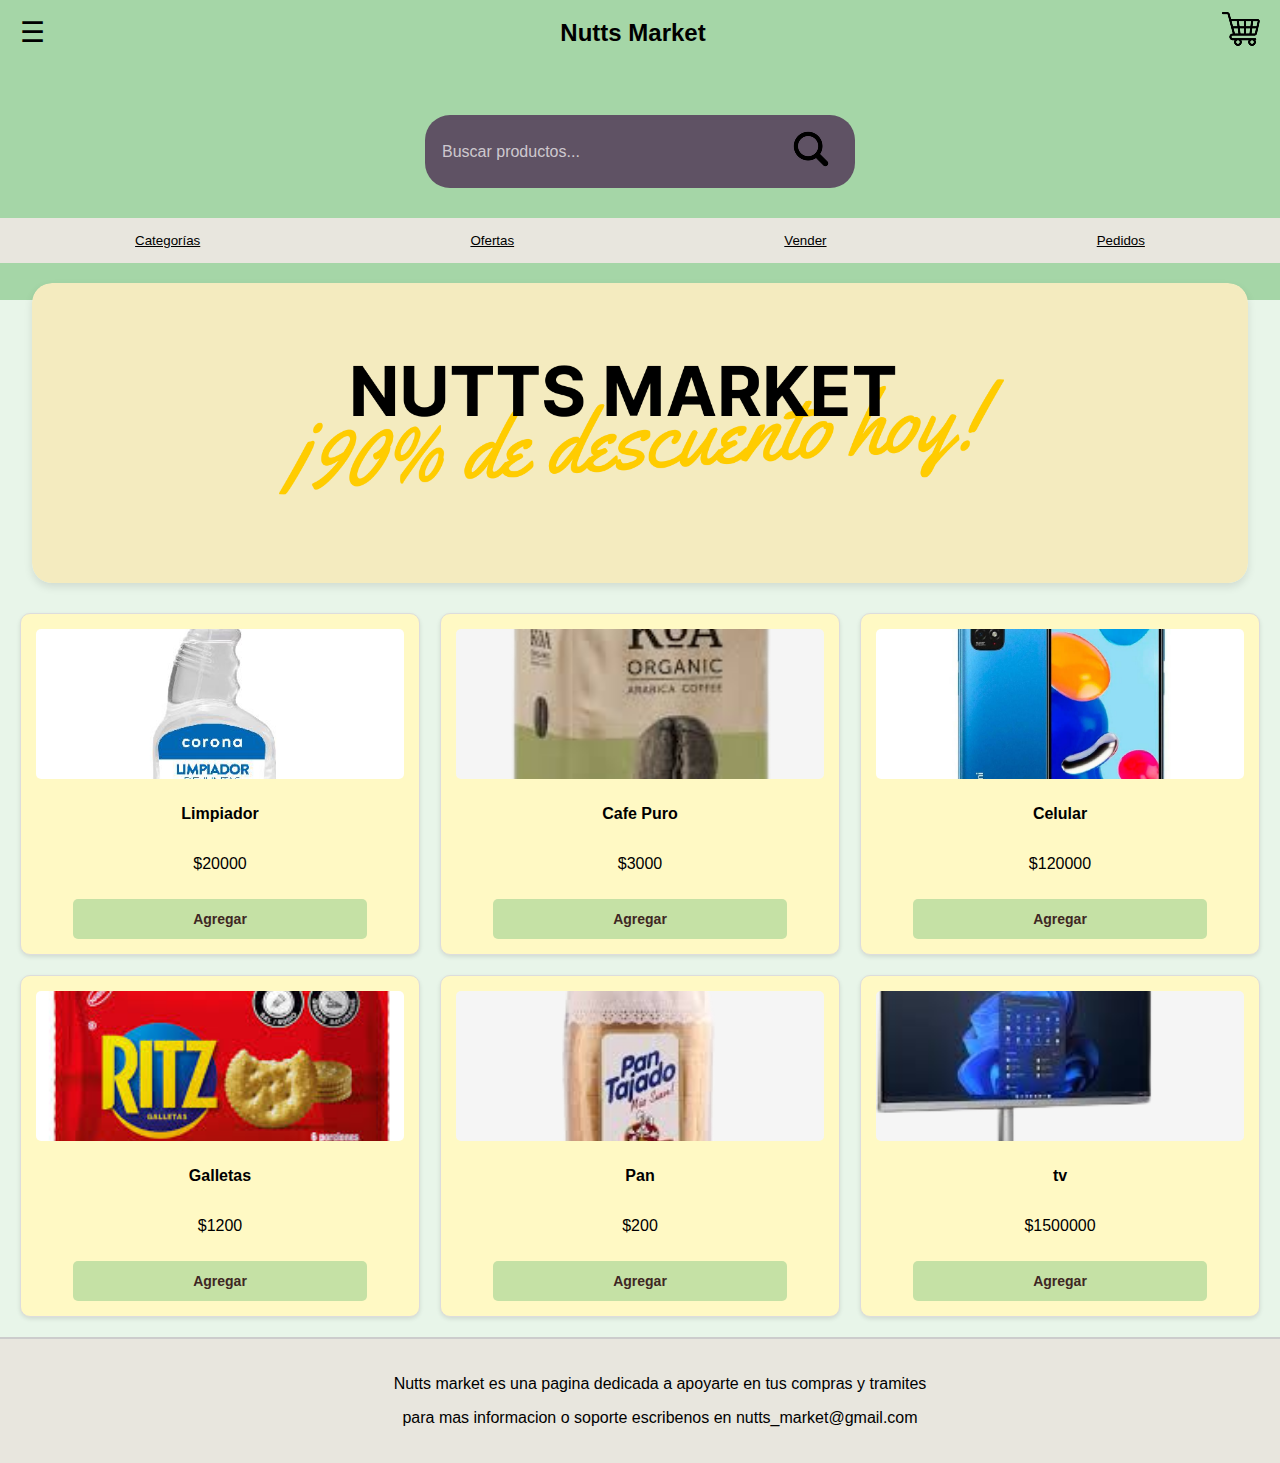
<file: index.html>
<!DOCTYPE html>
<html lang="es">
<head>
    <meta charset="UTF-8">
    <meta name="viewport" content="width=device-width, initial-scale=1.0">
    <title>Nutts Market</title>
    <link rel="icon" href="Bellota.ico" type="image/x-icon"/>
    <link rel="shortcut icon" href="Bellota.ico" type="image/x-icon">
    <link rel="stylesheet" href="style.css">
    <style>
        .imagen-placeholder {
            width: 100%;
            height: 150px; 
            background-color: #f5f5f5;
            display: flex;
            align-items: center;
            justify-content: center;
            overflow: hidden;
            margin-bottom: 10px;
        }
        
        .imagen-placeholder img {
            width: 100%;
            height: 100%;
            object-fit: cover; 
        }
        
        .producto-imagen-grande {
            width: 100%;
            height: 300px; 
            background-color: #f5f5f5;
            display: flex;
            align-items: center;
            justify-content: center;
            overflow: hidden;
            margin-bottom: 15px;
        }
        
        .producto-imagen-grande img {
            width: 100%;
            height: 100%;
            object-fit: contain; 
        }

        .categorias-container {
            display: flex;
            flex-wrap: wrap;
            justify-content: space-around;
            gap: 20px;
            padding: 20px;
        }

        .categoria {
            width: 140px;
            text-align: center;
            cursor: pointer;
            transition: transform 0.2s;
            margin-bottom: 15px;
        }

        .categoria:hover {
            transform: scale(1.05);
        }

        .categoria-imagen {
            width: 120px;
            height: 120px;
            border-radius: 50%;
            background-color: #f5f5f5;
            display: flex;
            align-items: center;
            justify-content: center;
            overflow: hidden;
            margin: 0 auto 10px;
        }

        .categoria-imagen img {
            width: 100%;
            height: 100%;
            object-fit: cover;
        }
        
        .categoria-bar {
            background-color: #e8e6de;
            padding: 10px;
            display: flex;
            justify-content: space-around;
        }
        
        .banner-container {
            width: 95%;
            margin: 20px auto;
            border-radius: 20px; 
            overflow: hidden; 
            box-shadow: 0 4px 8px rgba(0,0,0,0.1); 
        }
        .banner-principal {
            width: 100%;
            height: 300px;
            overflow: hidden;
            display: flex;
            align-items: center;
            justify-content: center;
            border-radius: 20px; 
        }
        
        .banner-principal img {
            width: 100%;
            height: 100%;
            object-fit: cover;
        }

        .info-container {
            width: 100%;
            background-color: #e8e6de;
            padding: 20px;
            text-align: center;
            margin-top: 20px;
            border-top: 2px solid #ccc;
        }

        #modal-producto .modal-contenido {

            background-color: #ffffff; 
            border-radius: 10px;
            padding: 20px;
            max-width: 320px;
            margin: 5% auto; 
        }

        #modal-producto .producto-detalle {
            text-align: center;
        }

        #modal-producto .producto-detalle h2 {
            margin: 10px 0;
            font-size: 20px;
        }

        #modal-producto .producto-detalle .producto-precio {
            color: red;
            font-size: 24px;
            margin: 10px 0;
            font-weight: bold;
        }

        #modal-producto .producto-detalle .botones-compra {
            display: flex;
            flex-direction: column;
            gap: 10px;
            margin: 20px 0;
        }
        #modal-producto .producto-detalle .botones-compra button {
            background-color: #b3e6b3;
            border: none;
            padding: 10px;
            cursor: pointer;
            border-radius: 5px;
            font-size: 16px;
        }

        #modal-producto .producto-detalle .descripcion,
        #modal-producto .producto-detalle .reseñas {
            text-align: left;
            background-color: #fff;
            padding: 10px;
            margin-bottom: 10px;
            border-radius: 5px;
        }
        #modal-producto .producto-detalle .descripcion h3,
        #modal-producto .producto-detalle .reseñas h3 {
            margin-top: 0;
        }
    </style>
</head>
<body onclick="closeMenu(event)">
    <div class="yellow-background"></div>
    <div class="top-bar-container"></div>
    
    <div class="top-bar">
        <button class="menu-button" onclick="toggleMenu(event)">☰</button>
        <h1 class="title">Nutts Market</h1>
        <div class="top-buttons">
            <button class="cart-button" onclick="verCarrito()"><img src="carro.png"></button>
        </div>
    </div>

    <div class="menu-hamburguesa" id="menu">
        <button onclick="window.location.href='login.html'">Iniciar Sesión</button>
        <button onclick="window.location.href='index.html'">Inicio</button>
        <button onclick="document.getElementById('search').focus()">Buscar</button>
        <button onclick="mostrarModalCategorias()">Categorías</button>
        <button onclick="window.location.href='carrito.html'">Mis Compras</button>
        <button onclick="window.location.href='rastreo.html'">Rastreo de Pedido</button>
        <button onclick="alert('Información presionada')">Info</button>
        <button onclick="alert('Contacto presionado')">Contacto</button>
    </div>

    <div class="search-bar">
        <input type="text" id="search" placeholder="Buscar productos...">
        <button onclick="buscarProducto()"><img src="lupita.png"></button>
    </div>

    <div class="categoria-bar">
        <button onclick="mostrarModalCategorias()">Categorías</button>
        <button onclick="window.location.href='ofertas.html'">Ofertas</button>
        <button onclick="window.location.href='vender.html'">Vender</button>
        <button onclick="window.location.href='carrito.html'">Pedidos</button>
    </div>

    <div class="banner-container">
        <div class="banner-principal">
            <img src="banner.png" alt="Banner Principal" onerror="this.onerror=null; this.src=''; this.alt='Banner no disponible'; this.parentNode.style.backgroundColor='#f5f5f5';">
        </div>
    </div>

    <h2></h2>
    <div id="productos" class="productos-container"></div>


    <div id="modal-producto" class="modal">
        <div class="modal-contenido">
            <span class="cerrar-modal" onclick="cerrarModal()">&times;</span>
            <div id="detalle-producto" class="producto-detalle"></div>
        </div>
    </div>


    <div id="modal-categorias" class="modal">
        <div class="modal-contenido">
            <span class="cerrar-modal" onclick="cerrarModalCategorias()">&times;</span>
            <h2>Categorías</h2>
            <div id="categorias-listado" class="categorias-container"></div>
        </div>
    </div>

    <script>
        const productos = [
            {
                nombre: "Limpiador",
                precio: 20000,
                descripcion: "Un limpiador multiusos para tu hogar.",
                categoria: "Hogar",
                stock: 25,
                imagen: "limpiador.jpg"
            },
            {  
                nombre: "Cafe Puro",
                precio: 3000,
                descripcion: "Café 100% puro para iniciar tu día con energía.",
                categoria: "Alimentos",
                stock: 25,
                imagen: "cafe.png"
            },
            {
                nombre: "Celular",
                precio: 120000,
                descripcion: "Smartphone de última generación con gran capacidad.",
                categoria: "Tecnología",
                stock: 25,
                imagen: "phone.jpg"
            },
            {
                nombre: "Galletas",
                precio: 1200,
                descripcion: "Galletas crujientes para disfrutar en cualquier momento.",
                categoria: "Alimentos",
                stock: 25,
                imagen: "galletas.jpg"
            },
            {
                nombre: "Pan",
                precio: 200,
                descripcion: "Pan fresco recién horneado.",
                categoria: "Alimentos",
                stock: 25,
                imagen: "pan.png"
            },
            {
                nombre: "tv",
                precio: 1500000,
                descripcion: "Pantalla de alta definición para tu entretenimiento.",
                categoria: "Tecnología",
                stock: 25,
                imagen: "tv.png"
            }
        ];
        
        const categorias = [
            {
                nombre: "Tecnologia",
                imagen: "phone.jpg"
            },
            {
                nombre: "Alimentos",
                imagen: "zanahoria.png"
            },
            {
                nombre: "Ropa",
                imagen: "vestido.jpg"
            },
            {
                nombre: "Hogar",
                imagen: "sala.jpg"
            },
            {
                nombre: "Ofertas",
                imagen: "ofer.png"
            },
            {
                nombre: "Cocina",
                imagen: "ollas.jpg"
            }
        ];
        
        let carrito = JSON.parse(localStorage.getItem("carrito")) || [];

        function mostrarProductos() {
            const contenedor = document.getElementById("productos");
            contenedor.innerHTML = "";
            productos.forEach((p, index) => {
                const div = document.createElement("div");
                div.classList.add("producto");
                
                let imagenHTML = `<div class='imagen-placeholder'>`;
                if (p.imagen) {
                    imagenHTML += `<img src="${p.imagen}" alt="${p.nombre}" onerror="this.style.display='none'; this.parentNode.innerHTML='${p.nombre}';"></div>`;
                } else {
                    imagenHTML += `${p.nombre}</div>`;
                }
                
                div.innerHTML = `
                    ${imagenHTML}
                    <p><strong>${p.nombre}</strong></p>
                    <p>$${p.precio}</p>
                    <button onclick="agregarAlCarrito(${index}, event)">Agregar</button>
                `;
                
                div.addEventListener('click', function(event) {
                    if (!event.target.closest('button')) {
                        mostrarDetalleProducto(index);
                    }
                });
                contenedor.appendChild(div);
            });
        }

        function mostrarModalCategorias() {
            const categoriasContainer = document.getElementById("categorias-listado");
            categoriasContainer.innerHTML = "";
            
            categorias.forEach((cat) => {
                const div = document.createElement("div");
                div.classList.add("categoria");
                
                let imagenHTML = `<div class='categoria-imagen'>`;
                if (cat.imagen) {
                    imagenHTML += `<img src="${cat.imagen}" alt="${cat.nombre}" onerror="this.style.display='none'; this.parentNode.innerHTML='${cat.nombre}';"></div>`;
                } else {
                    imagenHTML += `${cat.nombre}</div>`;
                }
                
                div.innerHTML = `
                    ${imagenHTML}
                    <p><strong>${cat.nombre}</strong></p>
                `;
                
                div.addEventListener('click', function() {
                    irAPaginaCategoria(cat.nombre);
                });
                
                categoriasContainer.appendChild(div);
            });
            
            document.getElementById("modal-categorias").style.display = "block";
        }

        function cerrarModalCategorias() {
            document.getElementById("modal-categorias").style.display = "none";
        }

        function irAPaginaCategoria(categoria) {
            const nombreArchivo = categoria.toLowerCase().normalize("NFD").replace(/[\u0300-\u036f]/g, "") + ".html";
            window.location.href = nombreArchivo;
        }


        function mostrarDetalleProducto(id) {
            const producto = productos[id];
            const detalleContainer = document.getElementById("detalle-producto");
            
            let imagenHTML = `<div class="producto-imagen-grande">`;
            if (producto.imagen) {
                imagenHTML += `<img src="${producto.imagen}" alt="${producto.nombre}" onerror="this.style.display='none'; this.parentNode.innerHTML='Imagen de ${producto.nombre}';"></div>`;
            } else {
                imagenHTML += `Imagen de ${producto.nombre}</div>`;
            }
            
   
            detalleContainer.innerHTML = `
                ${imagenHTML}
                <h2>Producto (${producto.nombre})</h2>
                <div class="producto-precio">$${producto.precio}</div>
                
                <div class="botones-compra">
                    <button onclick="comprarAhora(${id})">Comprar ahora</button>
                    <button onclick="agregarAlCarrito(${id})">Agregar al carrito</button>
                </div>

                <div class="descripcion">
                    <h3>Descripción</h3>
                    <p><strong>Categoría:</strong> ${producto.categoria}</p>
                    <p><strong>Stock disponible:</strong> ${producto.stock} unidades</p>
                    <p>${producto.descripcion}</p>
                </div>
                
                <div class="reseñas">
                    <h3>Reseñas</h3>
                    <p>Aquí aparecerían las reseñas de otros usuarios</p>
                </div>
            `;
            document.getElementById("modal-producto").style.display = "block";
        }
    
        function comprarAhora(id) {
            alert("¡Compra realizada con éxito!");
        
        }

        function cerrarModal() {
            document.getElementById("modal-producto").style.display = "none";
        }

        window.onclick = function(event) {
            const modal = document.getElementById("modal-producto");
            const modalCategorias = document.getElementById("modal-categorias");
            if (event.target == modal) {
                modal.style.display = "none";
            }
            if (event.target == modalCategorias) {
                modalCategorias.style.display = "none";
            }
        }

        function agregarAlCarrito(id, event) {
            if (event) {
                event.stopPropagation();
            }
            const producto = productos[id];
            carrito.push(producto);
            localStorage.setItem("carrito", JSON.stringify(carrito));
            alert(`¡${producto.nombre} agregado al carrito!`);
        }

        function verCarrito() {
            window.location.href = "carrito.html";
        }

        function buscarProducto() {
            const filtro = document.getElementById("search").value.toLowerCase();
            const contenedor = document.getElementById("productos");
            contenedor.innerHTML = "";
            
            const resultados = productos.filter(p => 
                p.nombre.toLowerCase().includes(filtro) || 
                p.descripcion.toLowerCase().includes(filtro) ||
                p.categoria.toLowerCase().includes(filtro)
            );
            
            resultados.forEach((p) => {
                const productoIndex = productos.indexOf(p);
                const div = document.createElement("div");
                div.classList.add("producto");
                
                let imagenHTML = `<div class='imagen-placeholder'>`;
                if (p.imagen) {
                    imagenHTML += `<img src="${p.imagen}" alt="${p.nombre}" onerror="this.style.display='none'; this.parentNode.innerHTML='${p.nombre}';"></div>`;
                } else {
                    imagenHTML += `${p.nombre}</div>`;
                }
                
                div.innerHTML = `
                    ${imagenHTML}
                    <p><strong>${p.nombre}</strong></p>
                    <p>$${p.precio}</p>
                    <button onclick="agregarAlCarrito(${productoIndex}, event)">Agregar</button>
                `;
                
                div.addEventListener('click', function(event) {
                    if (!event.target.closest('button')) {
                        mostrarDetalleProducto(productoIndex);
                    }
                });
                contenedor.appendChild(div);
            });
        }

        function toggleMenu(event) {
            event.stopPropagation(); 
            document.getElementById("menu").classList.toggle("active");
        }

        function closeMenu(event) {
            const menu = document.getElementById("menu");
            if (!menu.contains(event.target) && !event.target.closest(".menu-button")) {
                menu.classList.remove("active");
            }
        }

        mostrarProductos();
    </script>
    
    <div class="info-container">
        <p>Nutts market es una pagina dedicada a apoyarte en tus compras y tramites</p>
        <p>para mas informacion o soporte escribenos en nutts_market@gmail.com</p>
    </div>
</body>
</html>
</file>
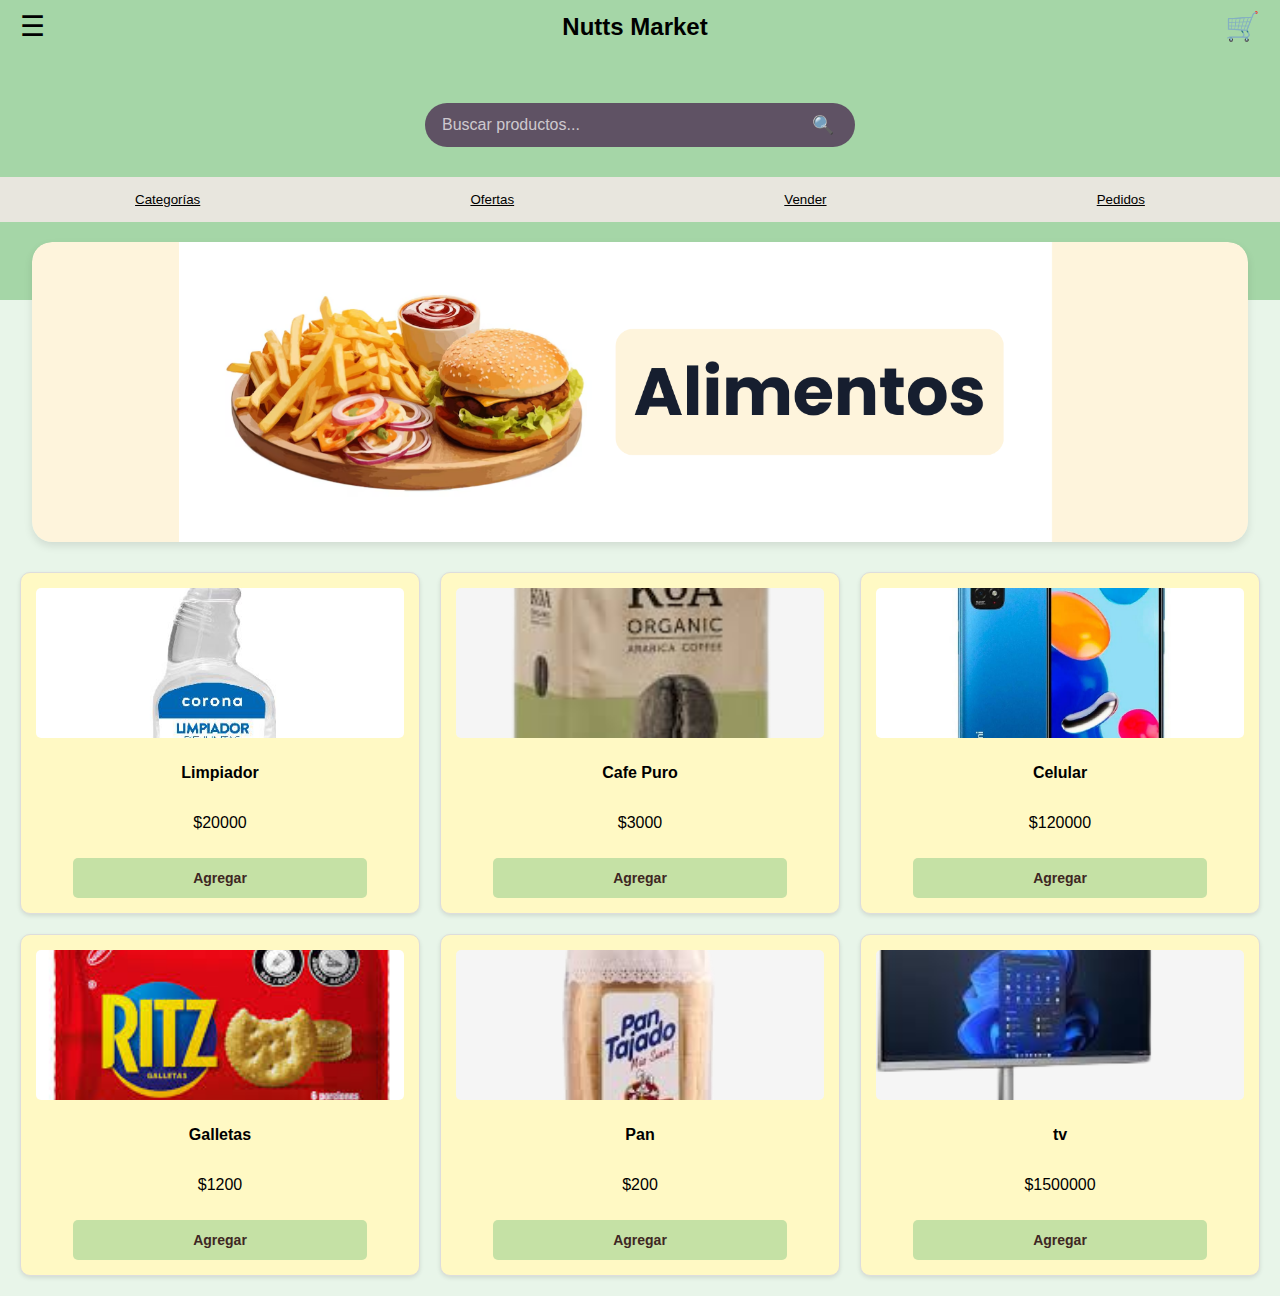
<file: alimentos.html>
<!DOCTYPE html>
<html lang="es">
<head>
    <meta charset="UTF-8">
    <meta name="viewport" content="width=device-width, initial-scale=1.0">
    <title>Nutts Market</title>
    <link rel="icon" href="Bellota.ico" type="image/x-icon"/>
    <link rel="shortcut icon" href="Bellota.ico" type="image/x-icon">
    <link rel="stylesheet" href="style.css">
    <style>
    
        .imagen-placeholder {
            width: 100%;
            height: 150px; 
            background-color: #f5f5f5;
            display: flex;
            align-items: center;
            justify-content: center;
            overflow: hidden;
            margin-bottom: 10px;
        }
        
        .imagen-placeholder img {
            width: 100%;
            height: 100%;
            object-fit: cover; 
        }
        
        .producto-imagen-grande {
            width: 100%;
            height: 300px; 
            background-color: #f5f5f5;
            display: flex;
            align-items: center;
            justify-content: center;
            overflow: hidden;
            margin-bottom: 15px;
        }
        
        .producto-imagen-grande img {
            width: 100%;
            height: 100%;
            object-fit: contain; 
        }

        
        .categorias-container {
            display: flex;
            flex-wrap: wrap;
            justify-content: space-around;
            gap: 20px;
            padding: 20px;
        }

        .categoria {
            width: 140px;
            text-align: center;
            cursor: pointer;
            transition: transform 0.2s;
            margin-bottom: 15px;
        }

        .categoria:hover {
            transform: scale(1.05);
        }

        .categoria-imagen {
            width: 120px;
            height: 120px;
            border-radius: 50%;
            background-color: #f5f5f5;
            display: flex;
            align-items: center;
            justify-content: center;
            overflow: hidden;
            margin: 0 auto 10px;
        }

        .categoria-imagen img {
            width: 100%;
            height: 100%;
            object-fit: cover;
        }
        
       
        .categoria-bar {
            background-color: #e8e6de;
            padding: 10px;
            display: flex;
            justify-content: space-around;
        }
        
       
        .banner-container {
            width: 95%;
            margin: 20px auto;
            border-radius: 20px; 
            overflow: hidden; 
            box-shadow: 0 4px 8px rgba(0,0,0,0.1); 
        }
        .banner-principal {
            width: 100%;
            height: 300px;
            overflow: hidden;
            display: flex;
            align-items: center;
            justify-content: center;
            border-radius: 20px; 
        }
        
        .banner-principal img {
            width: 100%;
            height: 100%;
            object-fit: cover;
        }
    </style>
</head>
<body onclick="closeMenu(event)">
    <div class="yellow-background"></div>
    <div class="top-bar-container"></div>
    
    <div class="top-bar">
        <button class="menu-button" onclick="toggleMenu(event)">☰</button>
        <h1 class="title">Nutts Market</h1>
        <div class="top-buttons">
            <button class="cart-button" onclick="verCarrito()">🛒</button>
        </div>
    </div>

    <div class="menu-hamburguesa" id="menu">
        <button onclick="window.location.href='login.html'">Iniciar Sesión</button>
        <button onclick="window.location.href='index.html'">Inicio</button>
        <button onclick="document.getElementById('search').focus()">Buscar</button>
        <button onclick="mostrarModalCategorias()">Categorías</button>
        <button onclick="window.location.href='carrito.html'">Mis Compras</button>
        <button onclick="alert('Rastreo de pedido presionado')">Rastreo de Pedido</button>
        <button onclick="alert('Información presionada')">Info</button>
        <button onclick="alert('Contacto presionado')">Contacto</button>
    </div>

    <div class="search-bar">
        <input type="text" id="search" placeholder="Buscar productos...">
        <button onclick="buscarProducto()">🔍</button>
    </div>

    <div class="categoria-bar">
        <button onclick="mostrarModalCategorias()">Categorías</button>
        <button onclick="window.location.href='ofertas.html'">Ofertas</button>
        <button onclick="window.location.href='vender.html'">Vender</button>
        <button onclick="window.location.href='pedidos.html'">Pedidos</button>
    </div>

    
    <div class="banner-container">
        <div class="banner-principal">
            <img src="2.png" alt="Banner Principal" onerror="this.onerror=null; this.src=''; this.alt='Banner no disponible'; this.parentNode.style.backgroundColor='#f5f5f5';">
        </div>
    </div>

    <h2></h2>
    <div id="productos" class="productos-container"></div>

    
    <div id="modal-producto" class="modal">
        <div class="modal-contenido">
            <span class="cerrar-modal" onclick="cerrarModal()">&times;</span>
            <div id="detalle-producto" class="producto-detalle"></div>
        </div>
    </div>

    
    <div id="modal-categorias" class="modal">
        <div class="modal-contenido">
            <span class="cerrar-modal" onclick="cerrarModalCategorias()">&times;</span>
            <h2>Categorías</h2>
            <div id="categorias-listado" class="categorias-container"></div>
        </div>
    </div>

    <script>
       
        const productos = [
            {
                nombre: "Limpiador",
                precio: 20000,
                descripcion: "descripcion",
                categoria: "Categoria",
                stock: 25,
                imagen: "limpiador.jpg"
            },
            {  
                nombre: "Cafe Puro",
                precio: 3000,
                descripcion: "descripcion",
                categoria: "Categoria",
                stock: 25,
                imagen: "cafe.png"
            },
            {
                nombre: "Celular",
                precio: 120000,
                descripcion: "descripcion",
                categoria: "Categoria",
                stock: 25,
                imagen: "phone.jpg"
            },
            {
                nombre: "Galletas",
                precio: 1200,
                descripcion: "descripcion",
                categoria: "Categoria",
                stock: 25,
                imagen: "galletas.jpg"
            },
            {
                nombre: "Pan",
                precio: 200,
                descripcion: "descripcion",
                categoria: "Categoria",
                stock: 25,
                imagen: "pan.png"
            },
            {
                nombre: "tv",
                precio: 1500000,
                descripcion: "descripcion",
                categoria: "Categoria",
                stock: 25,
                imagen: "tv.png"
            }
        ];
        
        
        const categorias = [
            {
                nombre: "Tecnologia",
                imagen: "phone.jpg"
            },
            {
                nombre: "Alimentos",
                imagen: "zanahoria.png"
            },
            {
                nombre: "Ropa",
                imagen: "vestido.jpg"
            },
            {
                nombre: "Hogar",
                imagen: "sala.jpg"
            },
            {
                nombre: "Ofertas",
                imagen: "ofertas.jpg"
            },
            {
                nombre: "Cocina",
                imagen: "ollas.jpg"
            }
        ];
        
        let carrito = JSON.parse(localStorage.getItem("carrito")) || [];

        function mostrarProductos() {
            const contenedor = document.getElementById("productos");
            contenedor.innerHTML = "";
            productos.forEach((p, index) => {
                const div = document.createElement("div");
                div.classList.add("producto");
                
                
                let imagenHTML = `<div class='imagen-placeholder'>`;
                if (p.imagen) {
                    imagenHTML += `<img src="${p.imagen}" alt="${p.nombre}" onerror="this.style.display='none'; this.parentNode.innerHTML='${p.nombre}';"></div>`;
                } else {
                    imagenHTML += `${p.nombre}</div>`;
                }
                
                div.innerHTML = `
                    ${imagenHTML}
                    <p><strong>${p.nombre}</strong></p>
                    <p>$${p.precio}</p>
                    <button onclick="agregarAlCarrito(${index}, event)">Agregar</button>
                `;
                
                div.addEventListener('click', function(event) {
                    if (!event.target.closest('button')) {
                        mostrarDetalleProducto(index);
                    }
                });
                contenedor.appendChild(div);
            });
        }

        
        function mostrarModalCategorias() {
            const categoriasContainer = document.getElementById("categorias-listado");
            categoriasContainer.innerHTML = "";
            
            categorias.forEach((cat, index) => {
                const div = document.createElement("div");
                div.classList.add("categoria");
                
                
                let imagenHTML = `<div class='categoria-imagen'>`;
                if (cat.imagen) {
                    imagenHTML += `<img src="${cat.imagen}" alt="${cat.nombre}" onerror="this.style.display='none'; this.parentNode.innerHTML='${cat.nombre}';"></div>`;
                } else {
                    imagenHTML += `${cat.nombre}</div>`;
                }
                
                div.innerHTML = `
                    ${imagenHTML}
                    <p><strong>${cat.nombre}</strong></p>
                `;
                
                div.addEventListener('click', function() {
                    irAPaginaCategoria(cat.nombre);
                });
                
                categoriasContainer.appendChild(div);
            });
            
            document.getElementById("modal-categorias").style.display = "block";
        }

       
        function cerrarModalCategorias() {
            document.getElementById("modal-categorias").style.display = "none";
        }

     
        function irAPaginaCategoria(categoria) {
           
            const nombreArchivo = categoria.toLowerCase().normalize("NFD").replace(/[\u0300-\u036f]/g, "") + ".html";
            window.location.href = nombreArchivo;
        }

        function mostrarDetalleProducto(id) {
            const producto = productos[id];
            const detalleContainer = document.getElementById("detalle-producto");
            
           
            let imagenHTML = `<div class="producto-imagen-grande">`;
            if (producto.imagen) {
                imagenHTML += `<img src="${producto.imagen}" alt="${producto.nombre}" onerror="this.style.display='none'; this.parentNode.innerHTML='Imagen de ${producto.nombre}';"></div>`;
            } else {
                imagenHTML += `Imagen de ${producto.nombre}</div>`;
            }
            
            detalleContainer.innerHTML = `
                ${imagenHTML}
                <div class="producto-info">
                    <h2>${producto.nombre}</h2>
                    <div class="producto-precio">$${producto.precio}</div>
                    <p class="producto-categoria"><strong>Categoría:</strong> ${producto.categoria}</p>
                    <p class="producto-stock"><strong>Stock disponible:</strong> ${producto.stock} unidades</p>
                    <p class="producto-descripcion">${producto.descripcion}</p>
                    <button class="agregar-carrito-modal" onclick="agregarAlCarrito(${id})">Agregar al carrito</button>
                </div>
            `;
            document.getElementById("modal-producto").style.display = "block";
        }

        function cerrarModal() {
            document.getElementById("modal-producto").style.display = "none";
        }

        window.onclick = function(event) {
            const modal = document.getElementById("modal-producto");
            const modalCategorias = document.getElementById("modal-categorias");
            if (event.target == modal) {
                modal.style.display = "none";
            }
            if (event.target == modalCategorias) {
                modalCategorias.style.display = "none";
            }
        }

        function agregarAlCarrito(id, event) {
            if (event) {
                event.stopPropagation();
            }
            const producto = productos[id];
            carrito.push(producto);
            localStorage.setItem("carrito", JSON.stringify(carrito));
            alert(`¡${producto.nombre} agregado al carrito!`);
        }

        function verCarrito() {
            window.location.href = "carrito.html";
        }

        function buscarProducto() {
            const filtro = document.getElementById("search").value.toLowerCase();
            const contenedor = document.getElementById("productos");
            contenedor.innerHTML = "";
            
            const resultados = productos.filter(p => 
                p.nombre.toLowerCase().includes(filtro) || 
                p.descripcion.toLowerCase().includes(filtro) ||
                p.categoria.toLowerCase().includes(filtro)
            );
            
            resultados.forEach((p, index) => {
                const productoIndex = productos.indexOf(p);
                const div = document.createElement("div");
                div.classList.add("producto");
                
                
                let imagenHTML = `<div class='imagen-placeholder'>`;
                if (p.imagen) {
                    imagenHTML += `<img src="${p.imagen}" alt="${p.nombre}" onerror="this.style.display='none'; this.parentNode.innerHTML='${p.nombre}';"></div>`;
                } else {
                    imagenHTML += `${p.nombre}</div>`;
                }
                
                div.innerHTML = `
                    ${imagenHTML}
                    <p><strong>${p.nombre}</strong></p>
                    <p>$${p.precio}</p>
                    <button onclick="agregarAlCarrito(${productoIndex}, event)">Agregar</button>
                `;
                
                div.addEventListener('click', function(event) {
                    if (!event.target.closest('button')) {
                        mostrarDetalleProducto(productoIndex);
                    }
                });
                contenedor.appendChild(div);
            });
        }

        function toggleMenu(event) {
            event.stopPropagation(); 
            document.getElementById("menu").classList.toggle("active");
        }

        function closeMenu(event) {
            const menu = document.getElementById("menu");
            if (!menu.contains(event.target) && !event.target.closest(".menu-button")) {
                menu.classList.remove("active");
            }
        }

        
        mostrarProductos();
    </script>
</body>
</html>
</file>
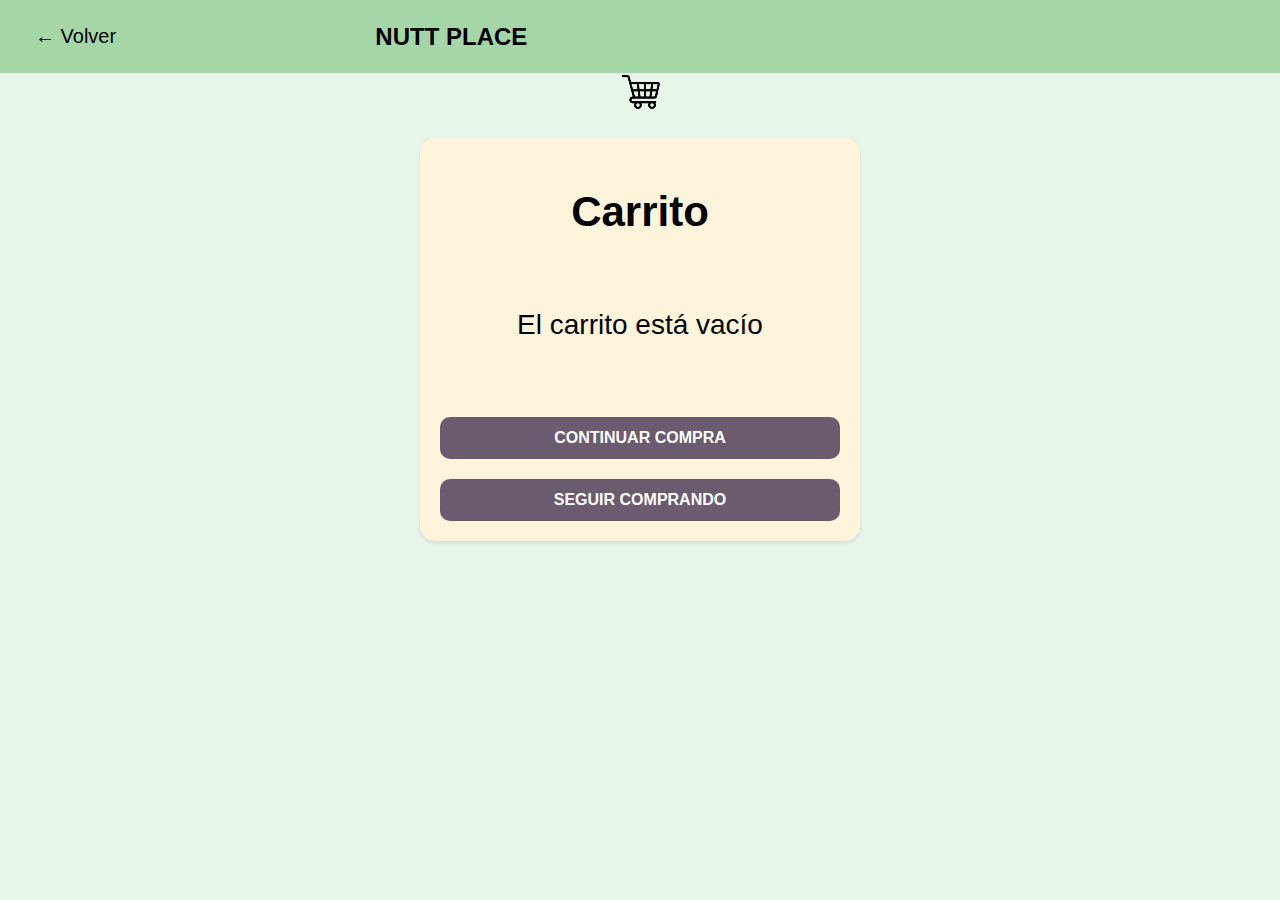
<file: carrito.html>
<!DOCTYPE html>
<html lang="es">
<head>
    <meta charset="UTF-8">
    <meta name="viewport" content="width=device-width, initial-scale=1.0">
    <title>Carrito de Compras</title>
    <link rel="stylesheet" href="style.css">
   
</head>
<body>
    <div class="top-bar">
        <button class="back-button" onclick="window.location.href='index.html'">← Volver</button>
        <h1>NUTT PLACE</h1>
        <h1></h1>
    </div>
    <bbutton class="cart-button" onclick="verCarrito()"><img src="carro.png"</button>
    <div class="carrito-container">
        <h2>Carrito</h2>
        <div id="carrito" class="productos-lista"></div>
        <p id="total" class="total"></p>
        <div class="botones-container">
            <button onclick="continuarCompra()">CONTINUAR COMPRA</button>
            <button onclick="volverATienda()">SEGUIR COMPRANDO</button>
        </div>
    </div>
    <script>
        function cargarCarrito() {
            const carrito = JSON.parse(localStorage.getItem("carrito")) || [];
            const contenedor = document.getElementById("carrito");
            const totalElemento = document.getElementById("total");
            contenedor.innerHTML = "";
            
            if (carrito.length === 0) {
                contenedor.innerHTML = "<p>El carrito está vacío</p>";
                totalElemento.innerText = "";
                return;
            }
            
            let total = 0;
            carrito.forEach((p, index) => {
                total += p.precio;
                const div = document.createElement("div");
                div.classList.add("producto");
                div.innerHTML = `
                    <div class='imagen-placeholder'></div>
                    <div class='producto-info'>
                        <p><strong>${p.nombre}</strong></p>
                        <p class='precio'>$${p.precio}</p>
                    </div>
                    <button onclick="eliminarDelCarrito(${index})">X</button>
                `;
                contenedor.appendChild(div);
            });
            totalElemento.innerText = `Total: $${total}`;
        }

        function eliminarDelCarrito(index) {
            let carrito = JSON.parse(localStorage.getItem("carrito")) || [];
            carrito.splice(index, 1);
            localStorage.setItem("carrito", JSON.stringify(carrito));
            cargarCarrito();
        }

        function volverATienda() {
            window.location.href = "index.html";
        }

        function continuarCompra() {
            window.location.href = "checkout.html";
        }

        cargarCarrito();
    </script>
</body>
</html>
</file>
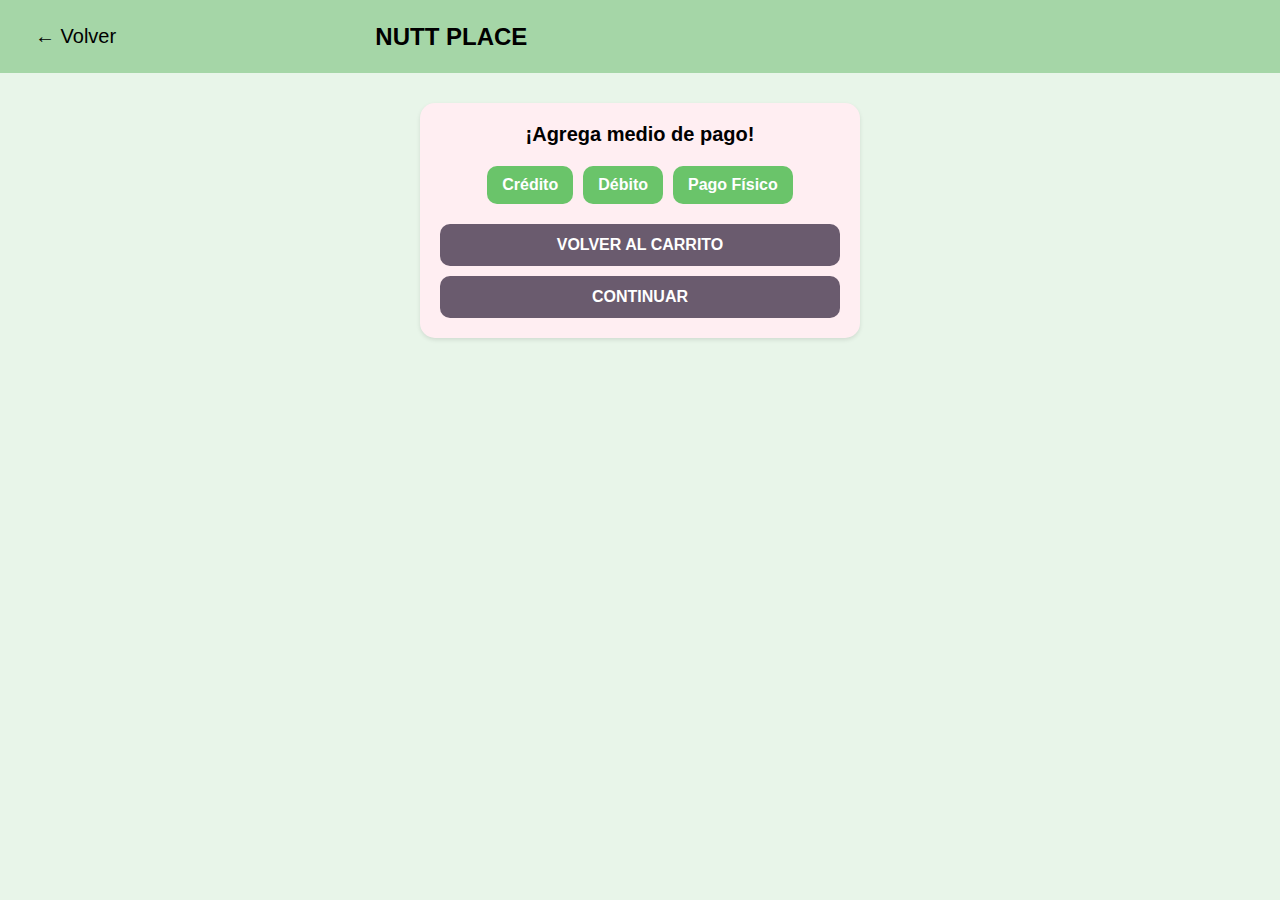
<file: checkout.html>
<!DOCTYPE html>
<html lang="es">
<head>
    <meta charset="UTF-8">
    <meta name="viewport" content="width=device-width, initial-scale=1.0">
    <title>Pago</title>
    <link rel="stylesheet" href="style.css">

</head>
<body>
    <div class="top-bar">
        <button class="back-button" onclick="window.location.href='index.html'">← Volver</button>
        <h1>NUTT PLACE</h1>
        <h1></h1>
    </div>
    <div class="checkout-container">
        <h2>¡Agrega medio de pago!</h2>
        <div class="opciones-pago">
            <div class="opcion" onclick="seleccionarMetodo('credito')">Crédito</div>
            <div class="opcion" onclick="seleccionarMetodo('debito')">Débito</div>
            <div class="opcion" onclick="seleccionarMetodo('fisico')">Pago Físico</div>
        </div>
        <div id="detalles-credito" class="detalles">
            <input type="text" placeholder="Número de tarjeta"><br>
            <input type="text" placeholder="Nombre"><br>
            <input type="text" placeholder="Clave (CVC)"><br>
            <input type="text" placeholder="Fecha de vencimiento">
        </div>
        <div id="detalles-debito" class="detalles">
            <input type="text" placeholder="Número de tarjeta"><br>
            <input type="text" placeholder="Nombre"><br>
            <input type="text" placeholder="Clave (CVC)"><br>
            <input type="text" placeholder="Fecha de vencimiento">
        </div>
        <div id="detalles-fisico" class="detalles">
            <div class="opcion" onclick="seleccionarOpcionFisico('efecti')">Efecti</div>
            <div class="opcion" onclick="seleccionarOpcionFisico('bancario')">Corresponsal Bancario</div>
            <div class="opcion" onclick="seleccionarOpcionFisico('vendedor')">Hablar con el vendedor</div>
        </div>
        <div class="botones-container">
            <button onclick="volverAlCarrito()">VOLVER AL CARRITO</button>
            <button onclick="window.location.href='rastreo.html'">CONTINUAR</button>
        </div>
    </div>
    <script>
        function volver() { window.history.back(); }
        function irATienda() { window.location.href = "index.html"; }
        function volverAlCarrito() { window.location.href = "carrito.html"; }
        function continuar() { alert('Continuando con la compra...'); }
        function seleccionarMetodo(metodo) {
            document.querySelectorAll('.detalles').forEach(div => div.style.display = 'none');
            document.querySelector(`#detalles-${metodo}`).style.display = 'block';
            document.querySelectorAll('.opciones-pago .opcion').forEach(div => div.classList.remove('seleccionado'));
            event.target.classList.add('seleccionado');
        }
        function seleccionarOpcionFisico(opcion) {
            document.querySelectorAll('#detalles-fisico .opcion').forEach(div => div.classList.remove('seleccionado'));
            const indice = ['efecti', 'bancario', 'vendedor'].indexOf(opcion);
            document.querySelector(`#detalles-fisico .opcion:nth-child(${indice + 1})`).classList.add('seleccionado');
        }
    </script>
</body>
</html>
</file>
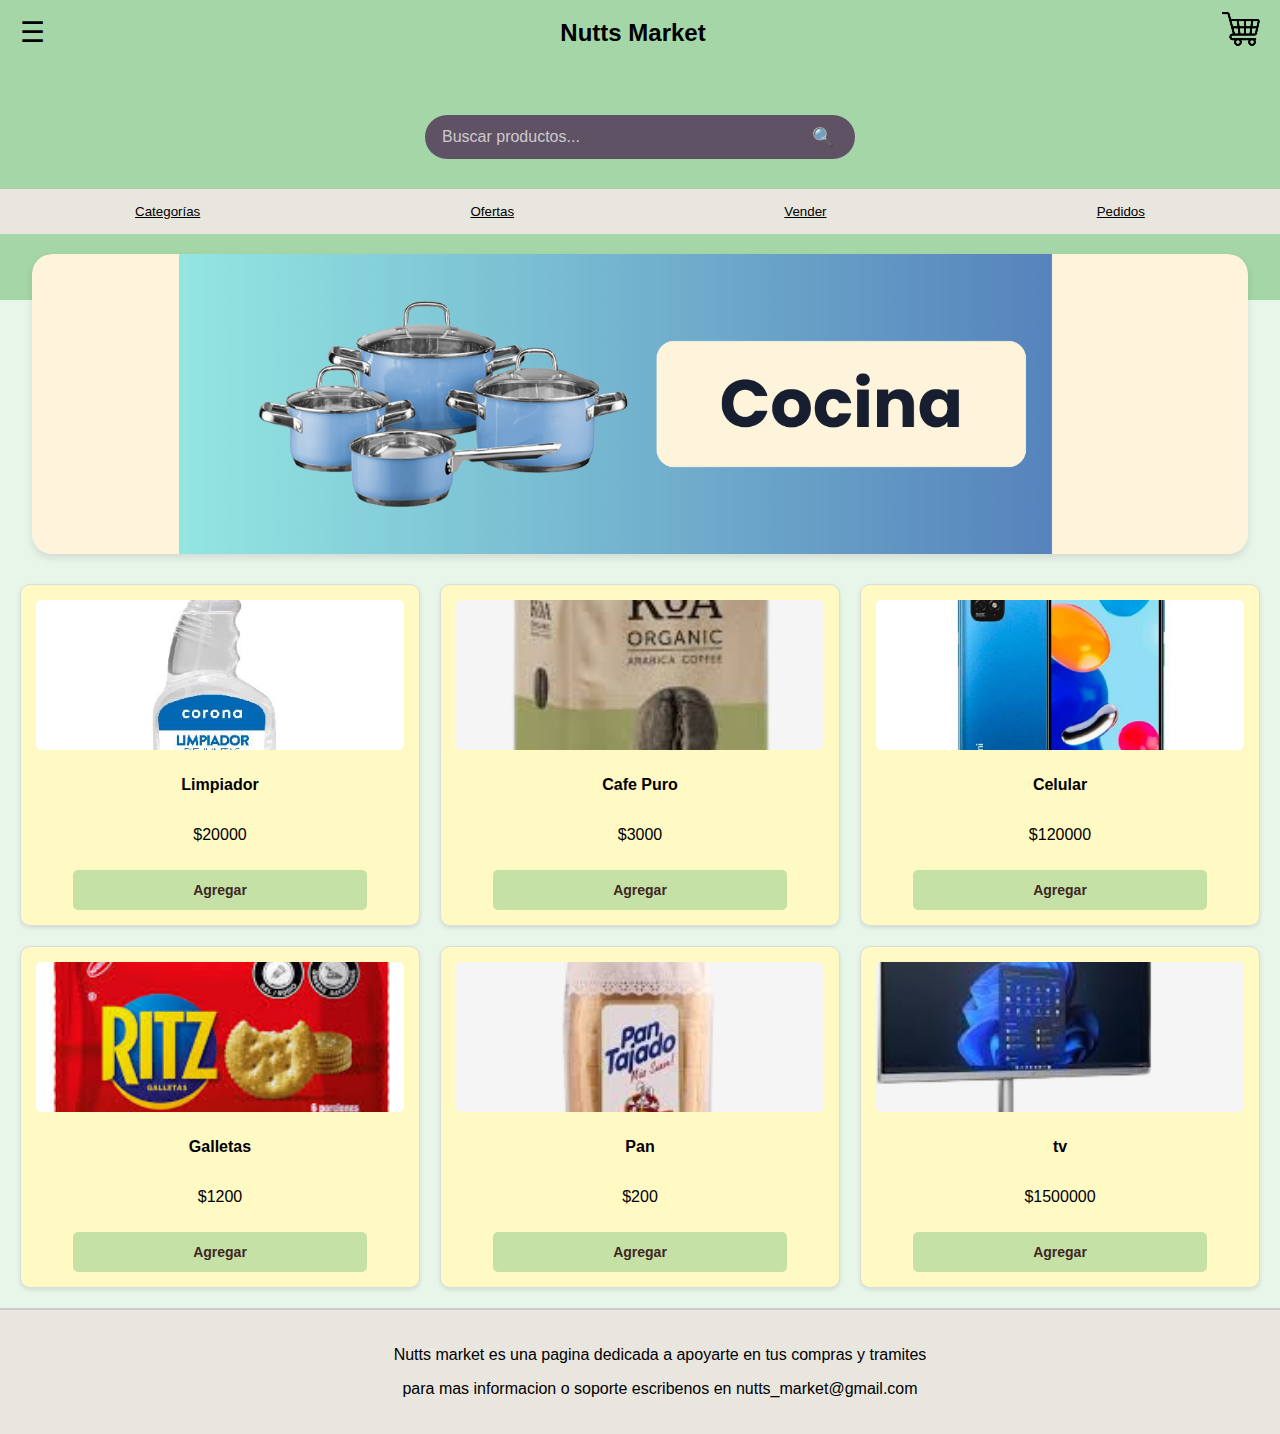
<file: cocina.html>
<!DOCTYPE html>
<html lang="es">
<head>
    <meta charset="UTF-8">
    <meta name="viewport" content="width=device-width, initial-scale=1.0">
    <title>Nutts Market</title>
    <link rel="icon" href="Bellota.ico" type="image/x-icon"/>
    <link rel="shortcut icon" href="Bellota.ico" type="image/x-icon">
    <link rel="stylesheet" href="style.css">
    <style>
        .imagen-placeholder {
            width: 100%;
            height: 150px; 
            background-color: #f5f5f5;
            display: flex;
            align-items: center;
            justify-content: center;
            overflow: hidden;
            margin-bottom: 10px;
        }
        
        .imagen-placeholder img {
            width: 100%;
            height: 100%;
            object-fit: cover; 
        }
        
        .producto-imagen-grande {
            width: 100%;
            height: 300px; 
            background-color: #f5f5f5;
            display: flex;
            align-items: center;
            justify-content: center;
            overflow: hidden;
            margin-bottom: 15px;
        }
        
        .producto-imagen-grande img {
            width: 100%;
            height: 100%;
            object-fit: contain; 
        }

        .categorias-container {
            display: flex;
            flex-wrap: wrap;
            justify-content: space-around;
            gap: 20px;
            padding: 20px;
        }

        .categoria {
            width: 140px;
            text-align: center;
            cursor: pointer;
            transition: transform 0.2s;
            margin-bottom: 15px;
        }

        .categoria:hover {
            transform: scale(1.05);
        }

        .categoria-imagen {
            width: 120px;
            height: 120px;
            border-radius: 50%;
            background-color: #f5f5f5;
            display: flex;
            align-items: center;
            justify-content: center;
            overflow: hidden;
            margin: 0 auto 10px;
        }

        .categoria-imagen img {
            width: 100%;
            height: 100%;
            object-fit: cover;
        }
        
        .categoria-bar {
            background-color: #e8e6de;
            padding: 10px;
            display: flex;
            justify-content: space-around;
        }
        
        .banner-container {
            width: 95%;
            margin: 20px auto;
            border-radius: 20px; 
            overflow: hidden; 
            box-shadow: 0 4px 8px rgba(0,0,0,0.1); 
        }
        .banner-principal {
            width: 100%;
            height: 300px;
            overflow: hidden;
            display: flex;
            align-items: center;
            justify-content: center;
            border-radius: 20px; 
        }
        
        .banner-principal img {
            width: 100%;
            height: 100%;
            object-fit: cover;
        }

        .info-container {
            width: 100%;
            background-color: #e8e6de;
            padding: 20px;
            text-align: center;
            margin-top: 20px;
            border-top: 2px solid #ccc;
        }

        #modal-producto .modal-contenido {

            background-color: #ffffff; 
            border-radius: 10px;
            padding: 20px;
            max-width: 320px;
            margin: 5% auto; 
        }

        #modal-producto .producto-detalle {
            text-align: center;
        }

        #modal-producto .producto-detalle h2 {
            margin: 10px 0;
            font-size: 20px;
        }

        #modal-producto .producto-detalle .producto-precio {
            color: red;
            font-size: 24px;
            margin: 10px 0;
            font-weight: bold;
        }

        #modal-producto .producto-detalle .botones-compra {
            display: flex;
            flex-direction: column;
            gap: 10px;
            margin: 20px 0;
        }
        #modal-producto .producto-detalle .botones-compra button {
            background-color: #b3e6b3;
            border: none;
            padding: 10px;
            cursor: pointer;
            border-radius: 5px;
            font-size: 16px;
        }

        #modal-producto .producto-detalle .descripcion,
        #modal-producto .producto-detalle .reseñas {
            text-align: left;
            background-color: #fff;
            padding: 10px;
            margin-bottom: 10px;
            border-radius: 5px;
        }
        #modal-producto .producto-detalle .descripcion h3,
        #modal-producto .producto-detalle .reseñas h3 {
            margin-top: 0;
        }
    </style>
</head>
<body onclick="closeMenu(event)">
    <div class="yellow-background"></div>
    <div class="top-bar-container"></div>
    
    <div class="top-bar">
        <button class="menu-button" onclick="toggleMenu(event)">☰</button>
        <h1 class="title">Nutts Market</h1>
        <div class="top-buttons">
            <button class="cart-button" onclick="verCarrito()"><img src="carro.png"></button>
        </div>
    </div>

    <div class="menu-hamburguesa" id="menu">
        <button onclick="window.location.href='login.html'">Iniciar Sesión</button>
        <button onclick="window.location.href='index.html'">Inicio</button>
        <button onclick="document.getElementById('search').focus()">Buscar</button>
        <button onclick="mostrarModalCategorias()">Categorías</button>
        <button onclick="window.location.href='carrito.html'">Mis Compras</button>
        <button onclick="window.location.href='rastreo.html'">Rastreo de Pedido</button>
        <button onclick="alert('Información presionada')">Info</button>
        <button onclick="alert('Contacto presionado')">Contacto</button>
    </div>

    <div class="search-bar">
        <input type="text" id="search" placeholder="Buscar productos...">
        <button onclick="buscarProducto()">🔍</button>
    </div>

    <div class="categoria-bar">
        <button onclick="mostrarModalCategorias()">Categorías</button>
        <button onclick="window.location.href='ofertas.html'">Ofertas</button>
        <button onclick="window.location.href='vender.html'">Vender</button>
        <button onclick="window.location.href='carrito.html'">Pedidos</button>
    </div>

    <div class="banner-container">
        <div class="banner-principal">
            <img src="6.png" alt="Banner Principal" onerror="this.onerror=null; this.src=''; this.alt='Banner no disponible'; this.parentNode.style.backgroundColor='#f5f5f5';">
        </div>
    </div>

    <h2></h2>
    <div id="productos" class="productos-container"></div>


    <div id="modal-producto" class="modal">
        <div class="modal-contenido">
            <span class="cerrar-modal" onclick="cerrarModal()">&times;</span>
            <div id="detalle-producto" class="producto-detalle"></div>
        </div>
    </div>


    <div id="modal-categorias" class="modal">
        <div class="modal-contenido">
            <span class="cerrar-modal" onclick="cerrarModalCategorias()">&times;</span>
            <h2>Categorías</h2>
            <div id="categorias-listado" class="categorias-container"></div>
        </div>
    </div>

    <script>
        const productos = [
            {
                nombre: "Limpiador",
                precio: 20000,
                descripcion: "Un limpiador multiusos para tu hogar.",
                categoria: "Hogar",
                stock: 25,
                imagen: "limpiador.jpg"
            },
            {  
                nombre: "Cafe Puro",
                precio: 3000,
                descripcion: "Café 100% puro para iniciar tu día con energía.",
                categoria: "Alimentos",
                stock: 25,
                imagen: "cafe.png"
            },
            {
                nombre: "Celular",
                precio: 120000,
                descripcion: "Smartphone de última generación con gran capacidad.",
                categoria: "Tecnología",
                stock: 25,
                imagen: "phone.jpg"
            },
            {
                nombre: "Galletas",
                precio: 1200,
                descripcion: "Galletas crujientes para disfrutar en cualquier momento.",
                categoria: "Alimentos",
                stock: 25,
                imagen: "galletas.jpg"
            },
            {
                nombre: "Pan",
                precio: 200,
                descripcion: "Pan fresco recién horneado.",
                categoria: "Alimentos",
                stock: 25,
                imagen: "pan.png"
            },
            {
                nombre: "tv",
                precio: 1500000,
                descripcion: "Pantalla de alta definición para tu entretenimiento.",
                categoria: "Tecnología",
                stock: 25,
                imagen: "tv.png"
            }
        ];
        
        const categorias = [
            {
                nombre: "Tecnologia",
                imagen: "phone.jpg"
            },
            {
                nombre: "Alimentos",
                imagen: "zanahoria.png"
            },
            {
                nombre: "Ropa",
                imagen: "vestido.jpg"
            },
            {
                nombre: "Hogar",
                imagen: "sala.jpg"
            },
            {
                nombre: "Ofertas",
                imagen: "ofertas.jpg"
            },
            {
                nombre: "Cocina",
                imagen: "ollas.jpg"
            }
        ];
        
        let carrito = JSON.parse(localStorage.getItem("carrito")) || [];

        function mostrarProductos() {
            const contenedor = document.getElementById("productos");
            contenedor.innerHTML = "";
            productos.forEach((p, index) => {
                const div = document.createElement("div");
                div.classList.add("producto");
                
                let imagenHTML = `<div class='imagen-placeholder'>`;
                if (p.imagen) {
                    imagenHTML += `<img src="${p.imagen}" alt="${p.nombre}" onerror="this.style.display='none'; this.parentNode.innerHTML='${p.nombre}';"></div>`;
                } else {
                    imagenHTML += `${p.nombre}</div>`;
                }
                
                div.innerHTML = `
                    ${imagenHTML}
                    <p><strong>${p.nombre}</strong></p>
                    <p>$${p.precio}</p>
                    <button onclick="agregarAlCarrito(${index}, event)">Agregar</button>
                `;
                
                div.addEventListener('click', function(event) {
                    if (!event.target.closest('button')) {
                        mostrarDetalleProducto(index);
                    }
                });
                contenedor.appendChild(div);
            });
        }

        function mostrarModalCategorias() {
            const categoriasContainer = document.getElementById("categorias-listado");
            categoriasContainer.innerHTML = "";
            
            categorias.forEach((cat) => {
                const div = document.createElement("div");
                div.classList.add("categoria");
                
                let imagenHTML = `<div class='categoria-imagen'>`;
                if (cat.imagen) {
                    imagenHTML += `<img src="${cat.imagen}" alt="${cat.nombre}" onerror="this.style.display='none'; this.parentNode.innerHTML='${cat.nombre}';"></div>`;
                } else {
                    imagenHTML += `${cat.nombre}</div>`;
                }
                
                div.innerHTML = `
                    ${imagenHTML}
                    <p><strong>${cat.nombre}</strong></p>
                `;
                
                div.addEventListener('click', function() {
                    irAPaginaCategoria(cat.nombre);
                });
                
                categoriasContainer.appendChild(div);
            });
            
            document.getElementById("modal-categorias").style.display = "block";
        }

        function cerrarModalCategorias() {
            document.getElementById("modal-categorias").style.display = "none";
        }

        function irAPaginaCategoria(categoria) {
            const nombreArchivo = categoria.toLowerCase().normalize("NFD").replace(/[\u0300-\u036f]/g, "") + ".html";
            window.location.href = nombreArchivo;
        }


        function mostrarDetalleProducto(id) {
            const producto = productos[id];
            const detalleContainer = document.getElementById("detalle-producto");
            
            let imagenHTML = `<div class="producto-imagen-grande">`;
            if (producto.imagen) {
                imagenHTML += `<img src="${producto.imagen}" alt="${producto.nombre}" onerror="this.style.display='none'; this.parentNode.innerHTML='Imagen de ${producto.nombre}';"></div>`;
            } else {
                imagenHTML += `Imagen de ${producto.nombre}</div>`;
            }
            
   
            detalleContainer.innerHTML = `
                ${imagenHTML}
                <h2>Producto (${producto.nombre})</h2>
                <div class="producto-precio">$${producto.precio}</div>
                
                <div class="botones-compra">
                    <button onclick="comprarAhora(${id})">Comprar ahora</button>
                    <button onclick="agregarAlCarrito(${id})">Agregar al carrito</button>
                </div>

                <div class="descripcion">
                    <h3>Descripción</h3>
                    <p><strong>Categoría:</strong> ${producto.categoria}</p>
                    <p><strong>Stock disponible:</strong> ${producto.stock} unidades</p>
                    <p>${producto.descripcion}</p>
                </div>
                
                <div class="reseñas">
                    <h3>Reseñas</h3>
                    <p>Aquí aparecerían las reseñas de otros usuarios</p>
                </div>
            `;
            document.getElementById("modal-producto").style.display = "block";
        }
    
        function comprarAhora(id) {
            alert("¡Compra realizada con éxito!");
        
        }

        function cerrarModal() {
            document.getElementById("modal-producto").style.display = "none";
        }

        window.onclick = function(event) {
            const modal = document.getElementById("modal-producto");
            const modalCategorias = document.getElementById("modal-categorias");
            if (event.target == modal) {
                modal.style.display = "none";
            }
            if (event.target == modalCategorias) {
                modalCategorias.style.display = "none";
            }
        }

        function agregarAlCarrito(id, event) {
            if (event) {
                event.stopPropagation();
            }
            const producto = productos[id];
            carrito.push(producto);
            localStorage.setItem("carrito", JSON.stringify(carrito));
            alert(`¡${producto.nombre} agregado al carrito!`);
        }

        function verCarrito() {
            window.location.href = "carrito.html";
        }

        function buscarProducto() {
            const filtro = document.getElementById("search").value.toLowerCase();
            const contenedor = document.getElementById("productos");
            contenedor.innerHTML = "";
            
            const resultados = productos.filter(p => 
                p.nombre.toLowerCase().includes(filtro) || 
                p.descripcion.toLowerCase().includes(filtro) ||
                p.categoria.toLowerCase().includes(filtro)
            );
            
            resultados.forEach((p) => {
                const productoIndex = productos.indexOf(p);
                const div = document.createElement("div");
                div.classList.add("producto");
                
                let imagenHTML = `<div class='imagen-placeholder'>`;
                if (p.imagen) {
                    imagenHTML += `<img src="${p.imagen}" alt="${p.nombre}" onerror="this.style.display='none'; this.parentNode.innerHTML='${p.nombre}';"></div>`;
                } else {
                    imagenHTML += `${p.nombre}</div>`;
                }
                
                div.innerHTML = `
                    ${imagenHTML}
                    <p><strong>${p.nombre}</strong></p>
                    <p>$${p.precio}</p>
                    <button onclick="agregarAlCarrito(${productoIndex}, event)">Agregar</button>
                `;
                
                div.addEventListener('click', function(event) {
                    if (!event.target.closest('button')) {
                        mostrarDetalleProducto(productoIndex);
                    }
                });
                contenedor.appendChild(div);
            });
        }

        function toggleMenu(event) {
            event.stopPropagation(); 
            document.getElementById("menu").classList.toggle("active");
        }

        function closeMenu(event) {
            const menu = document.getElementById("menu");
            if (!menu.contains(event.target) && !event.target.closest(".menu-button")) {
                menu.classList.remove("active");
            }
        }

        mostrarProductos();
    </script>
    
    <div class="info-container">
        <p>Nutts market es una pagina dedicada a apoyarte en tus compras y tramites</p>
        <p>para mas informacion o soporte escribenos en nutts_market@gmail.com</p>
    </div>
</body>
</html>
</file>
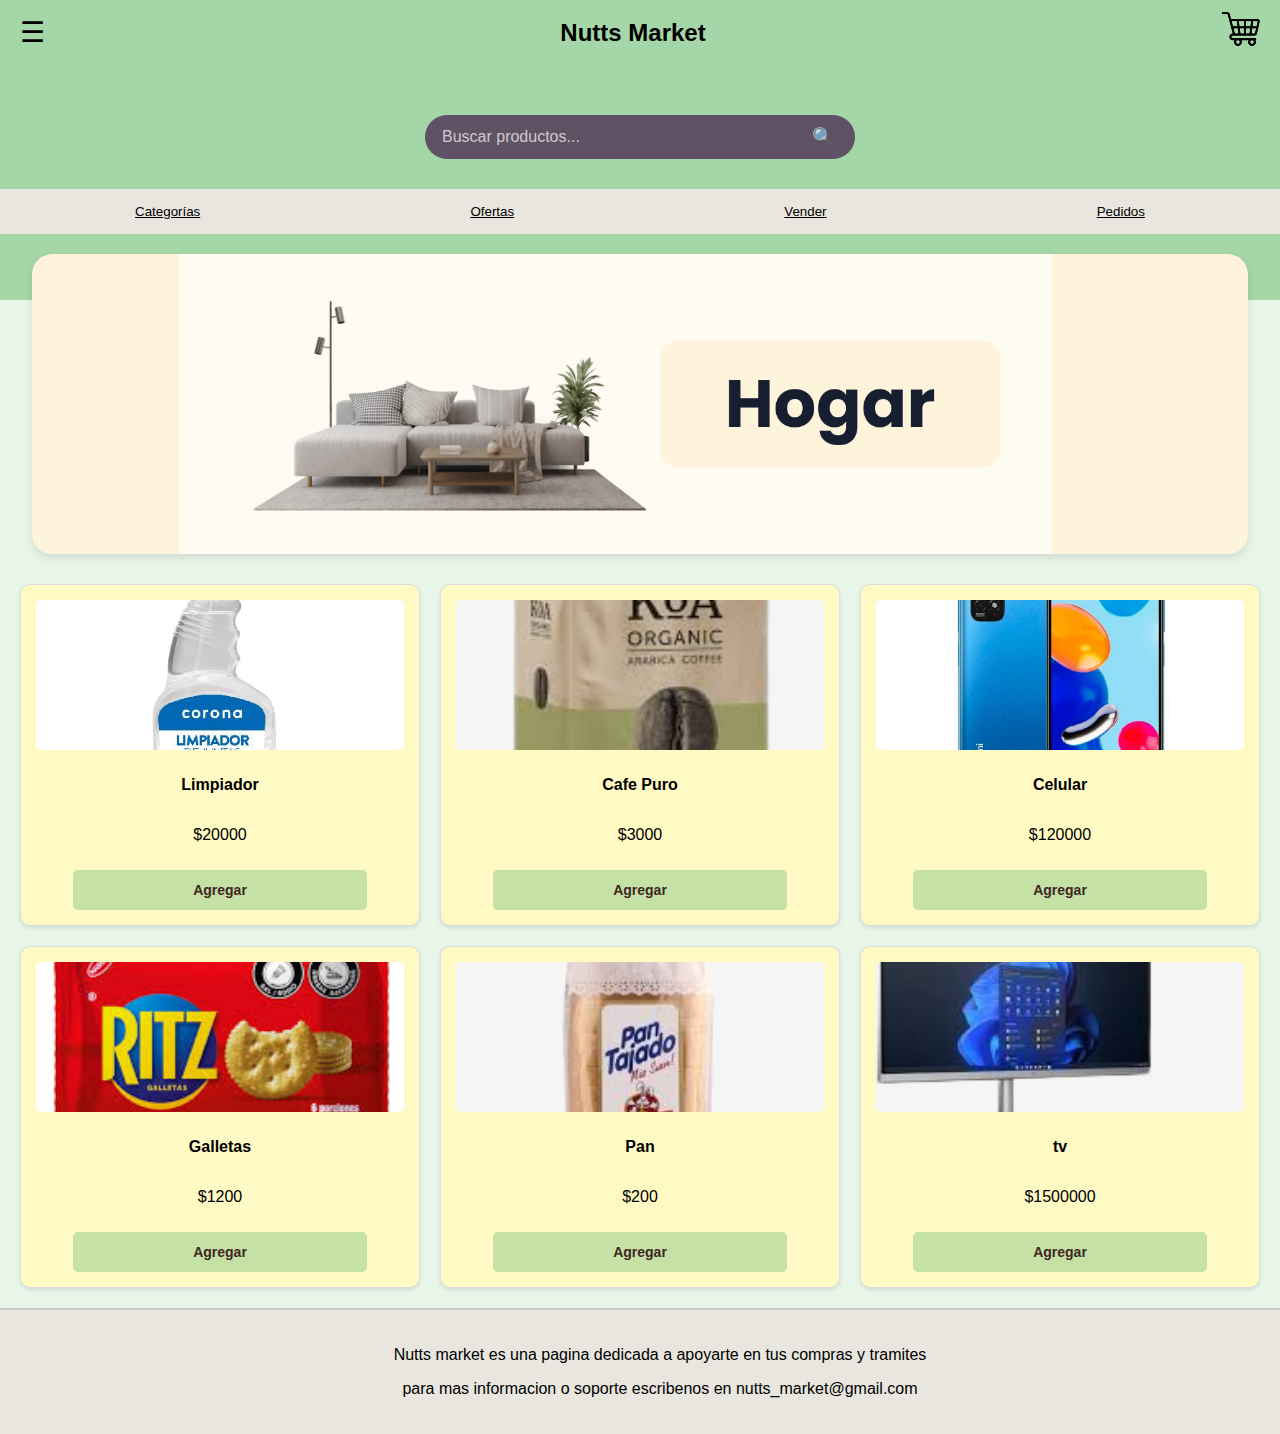
<file: hogar.html>
<!DOCTYPE html>
<html lang="es">
<head>
    <meta charset="UTF-8">
    <meta name="viewport" content="width=device-width, initial-scale=1.0">
    <title>Nutts Market</title>
    <link rel="icon" href="Bellota.ico" type="image/x-icon"/>
    <link rel="shortcut icon" href="Bellota.ico" type="image/x-icon">
    <link rel="stylesheet" href="style.css">
    <style>
        .imagen-placeholder {
            width: 100%;
            height: 150px; 
            background-color: #f5f5f5;
            display: flex;
            align-items: center;
            justify-content: center;
            overflow: hidden;
            margin-bottom: 10px;
        }
        
        .imagen-placeholder img {
            width: 100%;
            height: 100%;
            object-fit: cover; 
        }
        
        .producto-imagen-grande {
            width: 100%;
            height: 300px; 
            background-color: #f5f5f5;
            display: flex;
            align-items: center;
            justify-content: center;
            overflow: hidden;
            margin-bottom: 15px;
        }
        
        .producto-imagen-grande img {
            width: 100%;
            height: 100%;
            object-fit: contain; 
        }

        .categorias-container {
            display: flex;
            flex-wrap: wrap;
            justify-content: space-around;
            gap: 20px;
            padding: 20px;
        }

        .categoria {
            width: 140px;
            text-align: center;
            cursor: pointer;
            transition: transform 0.2s;
            margin-bottom: 15px;
        }

        .categoria:hover {
            transform: scale(1.05);
        }

        .categoria-imagen {
            width: 120px;
            height: 120px;
            border-radius: 50%;
            background-color: #f5f5f5;
            display: flex;
            align-items: center;
            justify-content: center;
            overflow: hidden;
            margin: 0 auto 10px;
        }

        .categoria-imagen img {
            width: 100%;
            height: 100%;
            object-fit: cover;
        }
        
        .categoria-bar {
            background-color: #e8e6de;
            padding: 10px;
            display: flex;
            justify-content: space-around;
        }
        
        .banner-container {
            width: 95%;
            margin: 20px auto;
            border-radius: 20px; 
            overflow: hidden; 
            box-shadow: 0 4px 8px rgba(0,0,0,0.1); 
        }
        .banner-principal {
            width: 100%;
            height: 300px;
            overflow: hidden;
            display: flex;
            align-items: center;
            justify-content: center;
            border-radius: 20px; 
        }
        
        .banner-principal img {
            width: 100%;
            height: 100%;
            object-fit: cover;
        }

        .info-container {
            width: 100%;
            background-color: #e8e6de;
            padding: 20px;
            text-align: center;
            margin-top: 20px;
            border-top: 2px solid #ccc;
        }

        #modal-producto .modal-contenido {

            background-color: #ffffff; 
            border-radius: 10px;
            padding: 20px;
            max-width: 320px;
            margin: 5% auto; 
        }

        #modal-producto .producto-detalle {
            text-align: center;
        }

        #modal-producto .producto-detalle h2 {
            margin: 10px 0;
            font-size: 20px;
        }

        #modal-producto .producto-detalle .producto-precio {
            color: red;
            font-size: 24px;
            margin: 10px 0;
            font-weight: bold;
        }

        #modal-producto .producto-detalle .botones-compra {
            display: flex;
            flex-direction: column;
            gap: 10px;
            margin: 20px 0;
        }
        #modal-producto .producto-detalle .botones-compra button {
            background-color: #b3e6b3;
            border: none;
            padding: 10px;
            cursor: pointer;
            border-radius: 5px;
            font-size: 16px;
        }

        #modal-producto .producto-detalle .descripcion,
        #modal-producto .producto-detalle .reseñas {
            text-align: left;
            background-color: #fff;
            padding: 10px;
            margin-bottom: 10px;
            border-radius: 5px;
        }
        #modal-producto .producto-detalle .descripcion h3,
        #modal-producto .producto-detalle .reseñas h3 {
            margin-top: 0;
        }
    </style>
</head>
<body onclick="closeMenu(event)">
    <div class="yellow-background"></div>
    <div class="top-bar-container"></div>
    
    <div class="top-bar">
        <button class="menu-button" onclick="toggleMenu(event)">☰</button>
        <h1 class="title">Nutts Market</h1>
        <div class="top-buttons">
            <button class="cart-button" onclick="verCarrito()"><img src="carro.png"></button>
        </div>
    </div>

    <div class="menu-hamburguesa" id="menu">
        <button onclick="window.location.href='login.html'">Iniciar Sesión</button>
        <button onclick="window.location.href='index.html'">Inicio</button>
        <button onclick="document.getElementById('search').focus()">Buscar</button>
        <button onclick="mostrarModalCategorias()">Categorías</button>
        <button onclick="window.location.href='carrito.html'">Mis Compras</button>
        <button onclick="window.location.href='rastreo.html'">Rastreo de Pedido</button>
        <button onclick="alert('Información presionada')">Info</button>
        <button onclick="alert('Contacto presionado')">Contacto</button>
    </div>

    <div class="search-bar">
        <input type="text" id="search" placeholder="Buscar productos...">
        <button onclick="buscarProducto()">🔍</button>
    </div>

    <div class="categoria-bar">
        <button onclick="mostrarModalCategorias()">Categorías</button>
        <button onclick="window.location.href='ofertas.html'">Ofertas</button>
        <button onclick="window.location.href='vender.html'">Vender</button>
        <button onclick="window.location.href='carrito.html'">Pedidos</button>
    </div>

    <div class="banner-container">
        <div class="banner-principal">
            <img src="4.png" alt="Banner Principal" onerror="this.onerror=null; this.src=''; this.alt='Banner no disponible'; this.parentNode.style.backgroundColor='#f5f5f5';">
        </div>
    </div>

    <h2></h2>
    <div id="productos" class="productos-container"></div>


    <div id="modal-producto" class="modal">
        <div class="modal-contenido">
            <span class="cerrar-modal" onclick="cerrarModal()">&times;</span>
            <div id="detalle-producto" class="producto-detalle"></div>
        </div>
    </div>


    <div id="modal-categorias" class="modal">
        <div class="modal-contenido">
            <span class="cerrar-modal" onclick="cerrarModalCategorias()">&times;</span>
            <h2>Categorías</h2>
            <div id="categorias-listado" class="categorias-container"></div>
        </div>
    </div>

    <script>
        const productos = [
            {
                nombre: "Limpiador",
                precio: 20000,
                descripcion: "Un limpiador multiusos para tu hogar.",
                categoria: "Hogar",
                stock: 25,
                imagen: "limpiador.jpg"
            },
            {  
                nombre: "Cafe Puro",
                precio: 3000,
                descripcion: "Café 100% puro para iniciar tu día con energía.",
                categoria: "Alimentos",
                stock: 25,
                imagen: "cafe.png"
            },
            {
                nombre: "Celular",
                precio: 120000,
                descripcion: "Smartphone de última generación con gran capacidad.",
                categoria: "Tecnología",
                stock: 25,
                imagen: "phone.jpg"
            },
            {
                nombre: "Galletas",
                precio: 1200,
                descripcion: "Galletas crujientes para disfrutar en cualquier momento.",
                categoria: "Alimentos",
                stock: 25,
                imagen: "galletas.jpg"
            },
            {
                nombre: "Pan",
                precio: 200,
                descripcion: "Pan fresco recién horneado.",
                categoria: "Alimentos",
                stock: 25,
                imagen: "pan.png"
            },
            {
                nombre: "tv",
                precio: 1500000,
                descripcion: "Pantalla de alta definición para tu entretenimiento.",
                categoria: "Tecnología",
                stock: 25,
                imagen: "tv.png"
            }
        ];
        
        const categorias = [
            {
                nombre: "Tecnologia",
                imagen: "phone.jpg"
            },
            {
                nombre: "Alimentos",
                imagen: "zanahoria.png"
            },
            {
                nombre: "Ropa",
                imagen: "vestido.jpg"
            },
            {
                nombre: "Hogar",
                imagen: "sala.jpg"
            },
            {
                nombre: "Ofertas",
                imagen: "ofertas.jpg"
            },
            {
                nombre: "Cocina",
                imagen: "ollas.jpg"
            }
        ];
        
        let carrito = JSON.parse(localStorage.getItem("carrito")) || [];

        function mostrarProductos() {
            const contenedor = document.getElementById("productos");
            contenedor.innerHTML = "";
            productos.forEach((p, index) => {
                const div = document.createElement("div");
                div.classList.add("producto");
                
                let imagenHTML = `<div class='imagen-placeholder'>`;
                if (p.imagen) {
                    imagenHTML += `<img src="${p.imagen}" alt="${p.nombre}" onerror="this.style.display='none'; this.parentNode.innerHTML='${p.nombre}';"></div>`;
                } else {
                    imagenHTML += `${p.nombre}</div>`;
                }
                
                div.innerHTML = `
                    ${imagenHTML}
                    <p><strong>${p.nombre}</strong></p>
                    <p>$${p.precio}</p>
                    <button onclick="agregarAlCarrito(${index}, event)">Agregar</button>
                `;
                
                div.addEventListener('click', function(event) {
                    if (!event.target.closest('button')) {
                        mostrarDetalleProducto(index);
                    }
                });
                contenedor.appendChild(div);
            });
        }

        function mostrarModalCategorias() {
            const categoriasContainer = document.getElementById("categorias-listado");
            categoriasContainer.innerHTML = "";
            
            categorias.forEach((cat) => {
                const div = document.createElement("div");
                div.classList.add("categoria");
                
                let imagenHTML = `<div class='categoria-imagen'>`;
                if (cat.imagen) {
                    imagenHTML += `<img src="${cat.imagen}" alt="${cat.nombre}" onerror="this.style.display='none'; this.parentNode.innerHTML='${cat.nombre}';"></div>`;
                } else {
                    imagenHTML += `${cat.nombre}</div>`;
                }
                
                div.innerHTML = `
                    ${imagenHTML}
                    <p><strong>${cat.nombre}</strong></p>
                `;
                
                div.addEventListener('click', function() {
                    irAPaginaCategoria(cat.nombre);
                });
                
                categoriasContainer.appendChild(div);
            });
            
            document.getElementById("modal-categorias").style.display = "block";
        }

        function cerrarModalCategorias() {
            document.getElementById("modal-categorias").style.display = "none";
        }

        function irAPaginaCategoria(categoria) {
            const nombreArchivo = categoria.toLowerCase().normalize("NFD").replace(/[\u0300-\u036f]/g, "") + ".html";
            window.location.href = nombreArchivo;
        }


        function mostrarDetalleProducto(id) {
            const producto = productos[id];
            const detalleContainer = document.getElementById("detalle-producto");
            
            let imagenHTML = `<div class="producto-imagen-grande">`;
            if (producto.imagen) {
                imagenHTML += `<img src="${producto.imagen}" alt="${producto.nombre}" onerror="this.style.display='none'; this.parentNode.innerHTML='Imagen de ${producto.nombre}';"></div>`;
            } else {
                imagenHTML += `Imagen de ${producto.nombre}</div>`;
            }
            
   
            detalleContainer.innerHTML = `
                ${imagenHTML}
                <h2>Producto (${producto.nombre})</h2>
                <div class="producto-precio">$${producto.precio}</div>
                
                <div class="botones-compra">
                    <button onclick="comprarAhora(${id})">Comprar ahora</button>
                    <button onclick="agregarAlCarrito(${id})">Agregar al carrito</button>
                </div>

                <div class="descripcion">
                    <h3>Descripción</h3>
                    <p><strong>Categoría:</strong> ${producto.categoria}</p>
                    <p><strong>Stock disponible:</strong> ${producto.stock} unidades</p>
                    <p>${producto.descripcion}</p>
                </div>
                
                <div class="reseñas">
                    <h3>Reseñas</h3>
                    <p>Aquí aparecerían las reseñas de otros usuarios</p>
                </div>
            `;
            document.getElementById("modal-producto").style.display = "block";
        }
    
        function comprarAhora(id) {
            alert("¡Compra realizada con éxito!");
        
        }

        function cerrarModal() {
            document.getElementById("modal-producto").style.display = "none";
        }

        window.onclick = function(event) {
            const modal = document.getElementById("modal-producto");
            const modalCategorias = document.getElementById("modal-categorias");
            if (event.target == modal) {
                modal.style.display = "none";
            }
            if (event.target == modalCategorias) {
                modalCategorias.style.display = "none";
            }
        }

        function agregarAlCarrito(id, event) {
            if (event) {
                event.stopPropagation();
            }
            const producto = productos[id];
            carrito.push(producto);
            localStorage.setItem("carrito", JSON.stringify(carrito));
            alert(`¡${producto.nombre} agregado al carrito!`);
        }

        function verCarrito() {
            window.location.href = "carrito.html";
        }

        function buscarProducto() {
            const filtro = document.getElementById("search").value.toLowerCase();
            const contenedor = document.getElementById("productos");
            contenedor.innerHTML = "";
            
            const resultados = productos.filter(p => 
                p.nombre.toLowerCase().includes(filtro) || 
                p.descripcion.toLowerCase().includes(filtro) ||
                p.categoria.toLowerCase().includes(filtro)
            );
            
            resultados.forEach((p) => {
                const productoIndex = productos.indexOf(p);
                const div = document.createElement("div");
                div.classList.add("producto");
                
                let imagenHTML = `<div class='imagen-placeholder'>`;
                if (p.imagen) {
                    imagenHTML += `<img src="${p.imagen}" alt="${p.nombre}" onerror="this.style.display='none'; this.parentNode.innerHTML='${p.nombre}';"></div>`;
                } else {
                    imagenHTML += `${p.nombre}</div>`;
                }
                
                div.innerHTML = `
                    ${imagenHTML}
                    <p><strong>${p.nombre}</strong></p>
                    <p>$${p.precio}</p>
                    <button onclick="agregarAlCarrito(${productoIndex}, event)">Agregar</button>
                `;
                
                div.addEventListener('click', function(event) {
                    if (!event.target.closest('button')) {
                        mostrarDetalleProducto(productoIndex);
                    }
                });
                contenedor.appendChild(div);
            });
        }

        function toggleMenu(event) {
            event.stopPropagation(); 
            document.getElementById("menu").classList.toggle("active");
        }

        function closeMenu(event) {
            const menu = document.getElementById("menu");
            if (!menu.contains(event.target) && !event.target.closest(".menu-button")) {
                menu.classList.remove("active");
            }
        }

        mostrarProductos();
    </script>
    
    <div class="info-container">
        <p>Nutts market es una pagina dedicada a apoyarte en tus compras y tramites</p>
        <p>para mas informacion o soporte escribenos en nutts_market@gmail.com</p>
    </div>
</body>
</html>
</file>
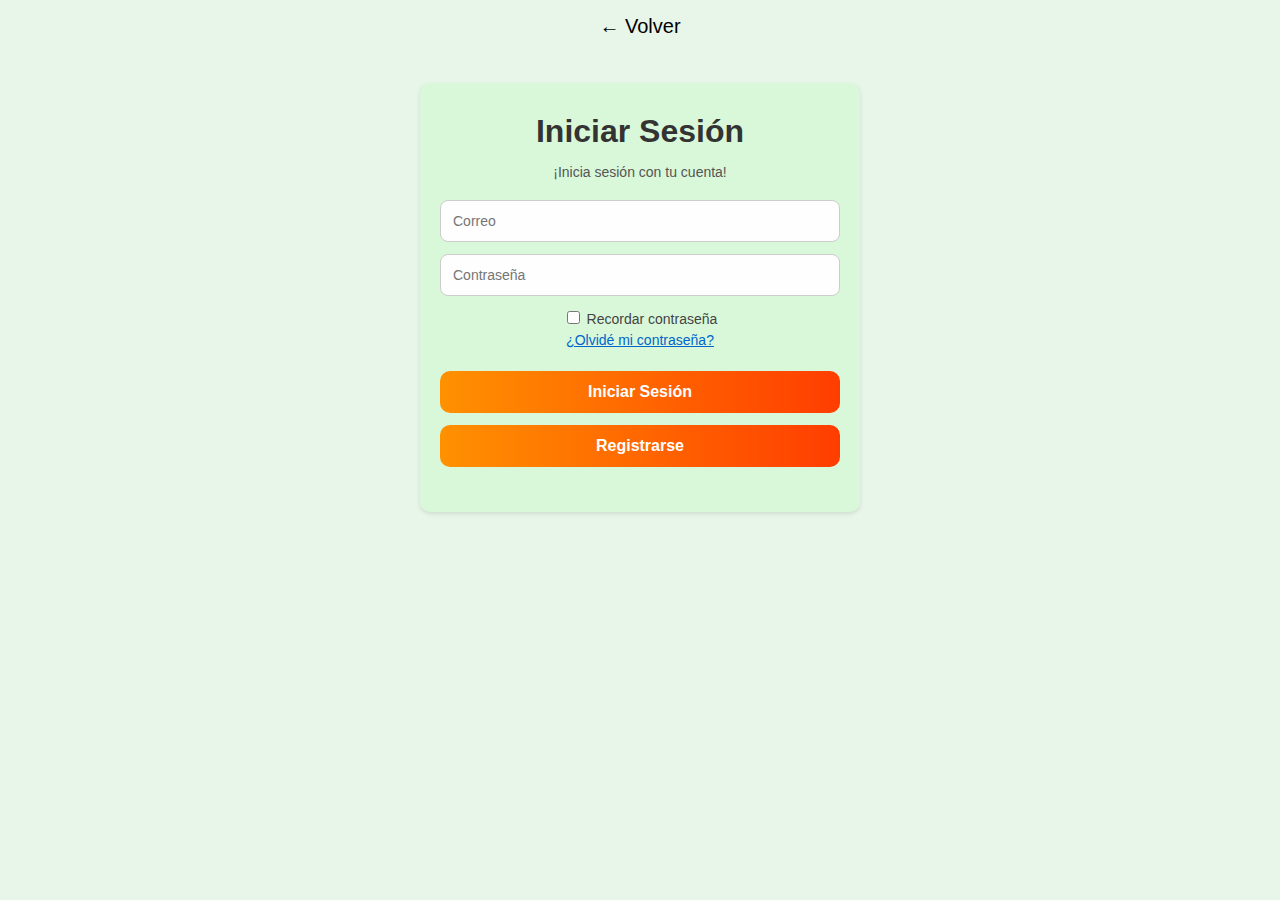
<file: login.html>
<!DOCTYPE html>
<html lang="es">
<head>
  <meta charset="UTF-8" />
  <meta name="viewport" content="width=device-width, initial-scale=1.0"/>
  <title>Iniciar Sesión</title>
  <link rel="stylesheet" href="style.css">
</head>
<body>
  <button class="back-button" onclick="window.location.href='index.html'">← Volver</button>

  <div class="login-container">
    <h1 id="form-title">Iniciar Sesión</h1>
    <p class="subheading" id="subheading-text">¡Inicia sesión con tu cuenta!</p>
    <div class="login-form" id="form-contenedor">
      <input type="text" id="usuario" placeholder="Correo">
      <input type="password" id="password" placeholder="Contraseña">
      <label><input type="checkbox" id="recordar"> Recordar contraseña</label>
      <button class="toggle-button" onclick="recuperarContrasena()">¿Olvidé mi contraseña?</button>
      <button class="main-button" onclick="procesarFormulario()">Iniciar Sesión</button>
      <button class="main-button" onclick="cambiarFormulario()">Registrarse</button>
    </div>
  </div>

  <script>
    let modoRegistro = false;

    function cambiarFormulario() {
      modoRegistro = !modoRegistro;
      document.getElementById("form-title").innerText = modoRegistro ? "Registrarse" : "Iniciar Sesión";
      document.getElementById("subheading-text").innerText = modoRegistro ? "¡Crea una cuenta nueva!" : "¡Inicia sesión con tu cuenta!";

      document.getElementById("form-contenedor").innerHTML = modoRegistro ? `
        <input type="email" id="email" placeholder="Correo">
        <input type="text" id="nombre" placeholder="Nombre">
        <input type="password" id="password" placeholder="Contraseña">
        <input type="password" id="confirm-password" placeholder="Confirmar Contraseña">
        <button class="main-button" onclick="procesarFormulario()">Registrarse</button>
        <button class="main-button" onclick="cambiarFormulario()">Iniciar Sesión</button>
      ` : `
        <input type="text" id="usuario" placeholder="Correo">
        <input type="password" id="password" placeholder="Contraseña">
        <label><input type="checkbox" id="recordar"> Recordar contraseña</label>
        <button class="toggle-button" onclick="recuperarContrasena()">¿Olvidé mi contraseña?</button>
        <button class="main-button" onclick="procesarFormulario()">Iniciar Sesión</button>
        <button class="main-button" onclick="cambiarFormulario()">Registrarse</button>
      `;
    }

    function recuperarContrasena() {
      window.location.href = "recuperar.html";
    }

    function procesarFormulario() {
      if (modoRegistro) {
        alert("Registrando usuario...");
        modoRegistro = false;
        document.getElementById("form-title").innerText = "Iniciar Sesión";
        document.getElementById("subheading-text").innerText = "¡Inicia sesión con tu cuenta!";
        document.getElementById("form-contenedor").innerHTML = `
          <input type="text" id="usuario" placeholder="Correo">
          <input type="password" id="password" placeholder="Contraseña">
          <label><input type="checkbox" id="recordar"> Recordar contraseña</label>
          <button class="toggle-button" onclick="recuperarContrasena()">¿Olvidé mi contraseña?</button>
          <button class="main-button" onclick="procesarFormulario()">Iniciar Sesión</button>
          <button class="main-button" onclick="cambiarFormulario()">Registrarse</button>
        `;
      } else {
        alert("Iniciando sesión...");
        window.location.href = "index.html";
      }
    }
  </script>
</body>
</html>
</file>
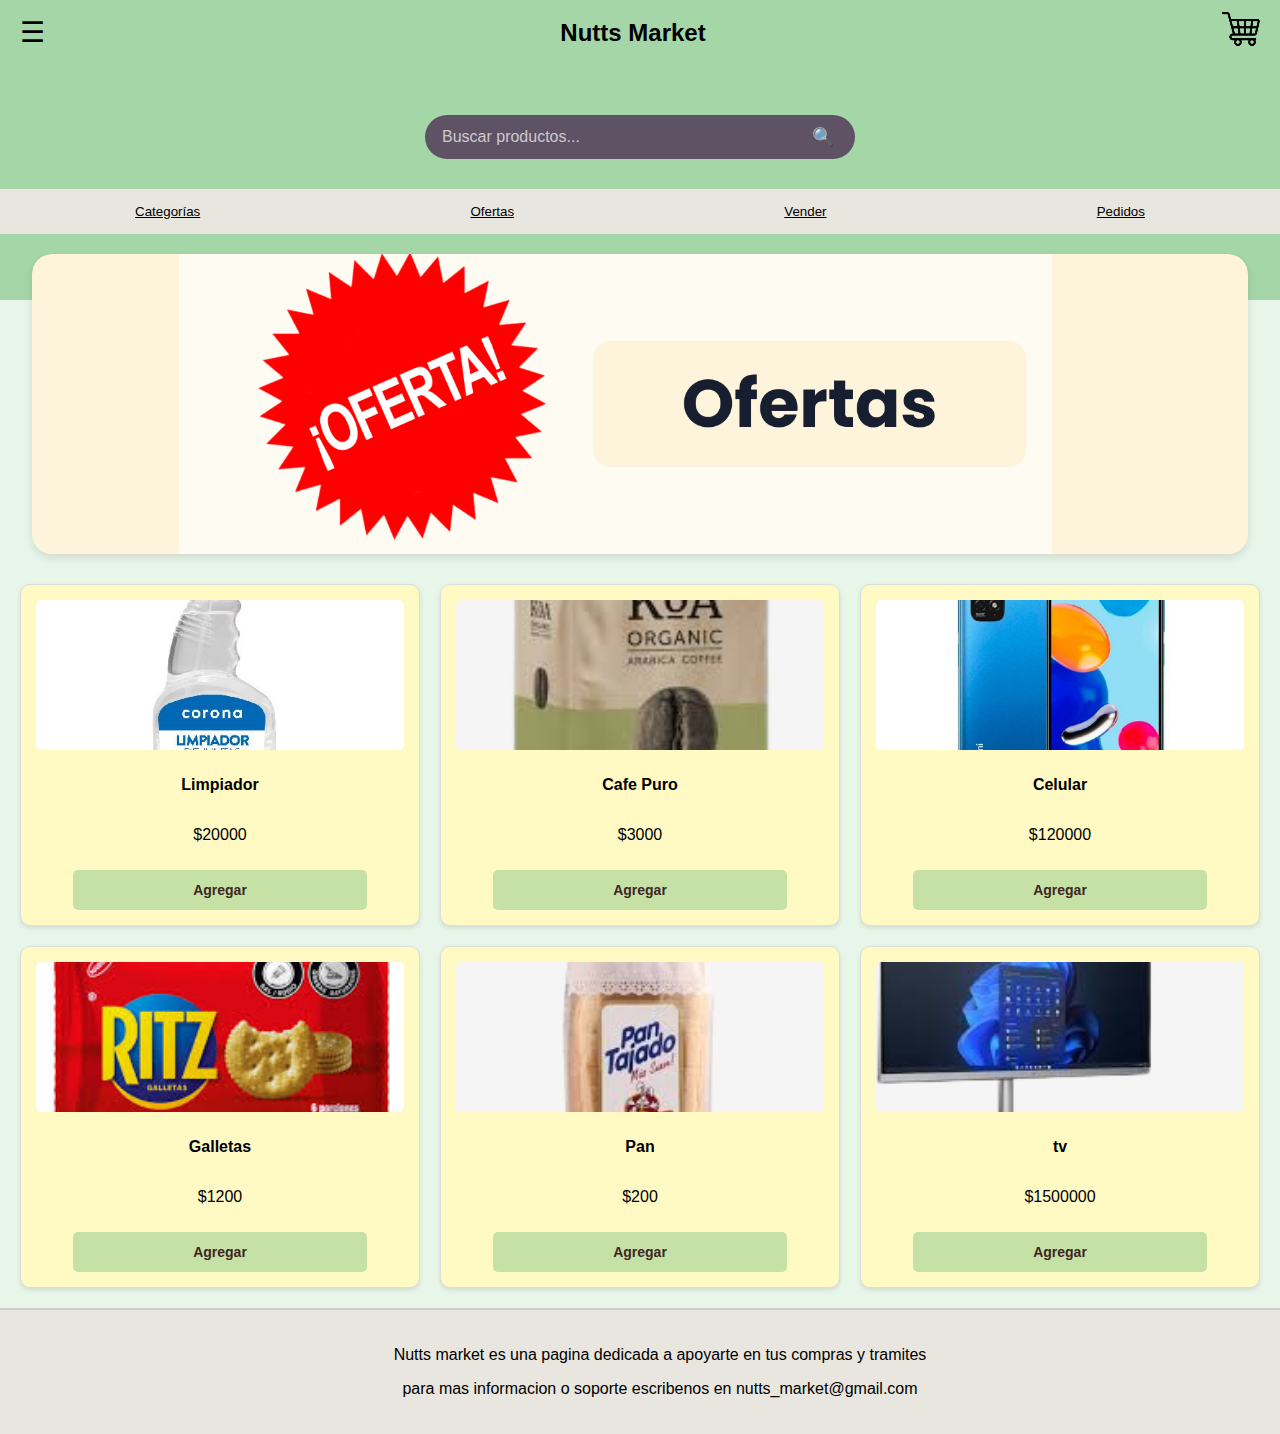
<file: ofertas.html>
<!DOCTYPE html>
<html lang="es">
<head>
    <meta charset="UTF-8">
    <meta name="viewport" content="width=device-width, initial-scale=1.0">
    <title>Nutts Market</title>
    <link rel="icon" href="Bellota.ico" type="image/x-icon"/>
    <link rel="shortcut icon" href="Bellota.ico" type="image/x-icon">
    <link rel="stylesheet" href="style.css">
    <style>
        .imagen-placeholder {
            width: 100%;
            height: 150px; 
            background-color: #f5f5f5;
            display: flex;
            align-items: center;
            justify-content: center;
            overflow: hidden;
            margin-bottom: 10px;
        }
        
        .imagen-placeholder img {
            width: 100%;
            height: 100%;
            object-fit: cover; 
        }
        
        .producto-imagen-grande {
            width: 100%;
            height: 300px; 
            background-color: #f5f5f5;
            display: flex;
            align-items: center;
            justify-content: center;
            overflow: hidden;
            margin-bottom: 15px;
        }
        
        .producto-imagen-grande img {
            width: 100%;
            height: 100%;
            object-fit: contain; 
        }

        .categorias-container {
            display: flex;
            flex-wrap: wrap;
            justify-content: space-around;
            gap: 20px;
            padding: 20px;
        }

        .categoria {
            width: 140px;
            text-align: center;
            cursor: pointer;
            transition: transform 0.2s;
            margin-bottom: 15px;
        }

        .categoria:hover {
            transform: scale(1.05);
        }

        .categoria-imagen {
            width: 120px;
            height: 120px;
            border-radius: 50%;
            background-color: #f5f5f5;
            display: flex;
            align-items: center;
            justify-content: center;
            overflow: hidden;
            margin: 0 auto 10px;
        }

        .categoria-imagen img {
            width: 100%;
            height: 100%;
            object-fit: cover;
        }
        
        .categoria-bar {
            background-color: #e8e6de;
            padding: 10px;
            display: flex;
            justify-content: space-around;
        }
        
        .banner-container {
            width: 95%;
            margin: 20px auto;
            border-radius: 20px; 
            overflow: hidden; 
            box-shadow: 0 4px 8px rgba(0,0,0,0.1); 
        }
        .banner-principal {
            width: 100%;
            height: 300px;
            overflow: hidden;
            display: flex;
            align-items: center;
            justify-content: center;
            border-radius: 20px; 
        }
        
        .banner-principal img {
            width: 100%;
            height: 100%;
            object-fit: cover;
        }

        .info-container {
            width: 100%;
            background-color: #e8e6de;
            padding: 20px;
            text-align: center;
            margin-top: 20px;
            border-top: 2px solid #ccc;
        }

        #modal-producto .modal-contenido {

            background-color: #ffffff; 
            border-radius: 10px;
            padding: 20px;
            max-width: 320px;
            margin: 5% auto; 
        }

        #modal-producto .producto-detalle {
            text-align: center;
        }

        #modal-producto .producto-detalle h2 {
            margin: 10px 0;
            font-size: 20px;
        }

        #modal-producto .producto-detalle .producto-precio {
            color: red;
            font-size: 24px;
            margin: 10px 0;
            font-weight: bold;
        }

        #modal-producto .producto-detalle .botones-compra {
            display: flex;
            flex-direction: column;
            gap: 10px;
            margin: 20px 0;
        }
        #modal-producto .producto-detalle .botones-compra button {
            background-color: #b3e6b3;
            border: none;
            padding: 10px;
            cursor: pointer;
            border-radius: 5px;
            font-size: 16px;
        }

        #modal-producto .producto-detalle .descripcion,
        #modal-producto .producto-detalle .reseñas {
            text-align: left;
            background-color: #fff;
            padding: 10px;
            margin-bottom: 10px;
            border-radius: 5px;
        }
        #modal-producto .producto-detalle .descripcion h3,
        #modal-producto .producto-detalle .reseñas h3 {
            margin-top: 0;
        }
    </style>
</head>
<body onclick="closeMenu(event)">
    <div class="yellow-background"></div>
    <div class="top-bar-container"></div>
    
    <div class="top-bar">
        <button class="menu-button" onclick="toggleMenu(event)">☰</button>
        <h1 class="title">Nutts Market</h1>
        <div class="top-buttons">
            <button class="cart-button" onclick="verCarrito()"><img src="carro.png"></button>
        </div>
    </div>

    <div class="menu-hamburguesa" id="menu">
        <button onclick="window.location.href='login.html'">Iniciar Sesión</button>
        <button onclick="window.location.href='index.html'">Inicio</button>
        <button onclick="document.getElementById('search').focus()">Buscar</button>
        <button onclick="mostrarModalCategorias()">Categorías</button>
        <button onclick="window.location.href='carrito.html'">Mis Compras</button>
        <button onclick="window.location.href='rastreo.html'">Rastreo de Pedido</button>
        <button onclick="alert('Información presionada')">Info</button>
        <button onclick="alert('Contacto presionado')">Contacto</button>
    </div>

    <div class="search-bar">
        <input type="text" id="search" placeholder="Buscar productos...">
        <button onclick="buscarProducto()">🔍</button>
    </div>

    <div class="categoria-bar">
        <button onclick="mostrarModalCategorias()">Categorías</button>
        <button onclick="window.location.href='ofertas.html'">Ofertas</button>
        <button onclick="window.location.href='vender.html'">Vender</button>
        <button onclick="window.location.href='carrito.html'">Pedidos</button>
    </div>

    <div class="banner-container">
        <div class="banner-principal">
            <img src="5.png" alt="Banner Principal" onerror="this.onerror=null; this.src=''; this.alt='Banner no disponible'; this.parentNode.style.backgroundColor='#f5f5f5';">
        </div>
    </div>

    <h2></h2>
    <div id="productos" class="productos-container"></div>


    <div id="modal-producto" class="modal">
        <div class="modal-contenido">
            <span class="cerrar-modal" onclick="cerrarModal()">&times;</span>
            <div id="detalle-producto" class="producto-detalle"></div>
        </div>
    </div>


    <div id="modal-categorias" class="modal">
        <div class="modal-contenido">
            <span class="cerrar-modal" onclick="cerrarModalCategorias()">&times;</span>
            <h2>Categorías</h2>
            <div id="categorias-listado" class="categorias-container"></div>
        </div>
    </div>

    <script>
        const productos = [
            {
                nombre: "Limpiador",
                precio: 20000,
                descripcion: "Un limpiador multiusos para tu hogar.",
                categoria: "Hogar",
                stock: 25,
                imagen: "limpiador.jpg"
            },
            {  
                nombre: "Cafe Puro",
                precio: 3000,
                descripcion: "Café 100% puro para iniciar tu día con energía.",
                categoria: "Alimentos",
                stock: 25,
                imagen: "cafe.png"
            },
            {
                nombre: "Celular",
                precio: 120000,
                descripcion: "Smartphone de última generación con gran capacidad.",
                categoria: "Tecnología",
                stock: 25,
                imagen: "phone.jpg"
            },
            {
                nombre: "Galletas",
                precio: 1200,
                descripcion: "Galletas crujientes para disfrutar en cualquier momento.",
                categoria: "Alimentos",
                stock: 25,
                imagen: "galletas.jpg"
            },
            {
                nombre: "Pan",
                precio: 200,
                descripcion: "Pan fresco recién horneado.",
                categoria: "Alimentos",
                stock: 25,
                imagen: "pan.png"
            },
            {
                nombre: "tv",
                precio: 1500000,
                descripcion: "Pantalla de alta definición para tu entretenimiento.",
                categoria: "Tecnología",
                stock: 25,
                imagen: "tv.png"
            }
        ];
        
        const categorias = [
            {
                nombre: "Tecnologia",
                imagen: "phone.jpg"
            },
            {
                nombre: "Alimentos",
                imagen: "zanahoria.png"
            },
            {
                nombre: "Ropa",
                imagen: "vestido.jpg"
            },
            {
                nombre: "Hogar",
                imagen: "sala.jpg"
            },
            {
                nombre: "Ofertas",
                imagen: "ofertas.jpg"
            },
            {
                nombre: "Cocina",
                imagen: "ollas.jpg"
            }
        ];
        
        let carrito = JSON.parse(localStorage.getItem("carrito")) || [];

        function mostrarProductos() {
            const contenedor = document.getElementById("productos");
            contenedor.innerHTML = "";
            productos.forEach((p, index) => {
                const div = document.createElement("div");
                div.classList.add("producto");
                
                let imagenHTML = `<div class='imagen-placeholder'>`;
                if (p.imagen) {
                    imagenHTML += `<img src="${p.imagen}" alt="${p.nombre}" onerror="this.style.display='none'; this.parentNode.innerHTML='${p.nombre}';"></div>`;
                } else {
                    imagenHTML += `${p.nombre}</div>`;
                }
                
                div.innerHTML = `
                    ${imagenHTML}
                    <p><strong>${p.nombre}</strong></p>
                    <p>$${p.precio}</p>
                    <button onclick="agregarAlCarrito(${index}, event)">Agregar</button>
                `;
                
                div.addEventListener('click', function(event) {
                    if (!event.target.closest('button')) {
                        mostrarDetalleProducto(index);
                    }
                });
                contenedor.appendChild(div);
            });
        }

        function mostrarModalCategorias() {
            const categoriasContainer = document.getElementById("categorias-listado");
            categoriasContainer.innerHTML = "";
            
            categorias.forEach((cat) => {
                const div = document.createElement("div");
                div.classList.add("categoria");
                
                let imagenHTML = `<div class='categoria-imagen'>`;
                if (cat.imagen) {
                    imagenHTML += `<img src="${cat.imagen}" alt="${cat.nombre}" onerror="this.style.display='none'; this.parentNode.innerHTML='${cat.nombre}';"></div>`;
                } else {
                    imagenHTML += `${cat.nombre}</div>`;
                }
                
                div.innerHTML = `
                    ${imagenHTML}
                    <p><strong>${cat.nombre}</strong></p>
                `;
                
                div.addEventListener('click', function() {
                    irAPaginaCategoria(cat.nombre);
                });
                
                categoriasContainer.appendChild(div);
            });
            
            document.getElementById("modal-categorias").style.display = "block";
        }

        function cerrarModalCategorias() {
            document.getElementById("modal-categorias").style.display = "none";
        }

        function irAPaginaCategoria(categoria) {
            const nombreArchivo = categoria.toLowerCase().normalize("NFD").replace(/[\u0300-\u036f]/g, "") + ".html";
            window.location.href = nombreArchivo;
        }


        function mostrarDetalleProducto(id) {
            const producto = productos[id];
            const detalleContainer = document.getElementById("detalle-producto");
            
            let imagenHTML = `<div class="producto-imagen-grande">`;
            if (producto.imagen) {
                imagenHTML += `<img src="${producto.imagen}" alt="${producto.nombre}" onerror="this.style.display='none'; this.parentNode.innerHTML='Imagen de ${producto.nombre}';"></div>`;
            } else {
                imagenHTML += `Imagen de ${producto.nombre}</div>`;
            }
            
   
            detalleContainer.innerHTML = `
                ${imagenHTML}
                <h2>Producto (${producto.nombre})</h2>
                <div class="producto-precio">$${producto.precio}</div>
                
                <div class="botones-compra">
                    <button onclick="comprarAhora(${id})">Comprar ahora</button>
                    <button onclick="agregarAlCarrito(${id})">Agregar al carrito</button>
                </div>

                <div class="descripcion">
                    <h3>Descripción</h3>
                    <p><strong>Categoría:</strong> ${producto.categoria}</p>
                    <p><strong>Stock disponible:</strong> ${producto.stock} unidades</p>
                    <p>${producto.descripcion}</p>
                </div>
                
                <div class="reseñas">
                    <h3>Reseñas</h3>
                    <p>Aquí aparecerían las reseñas de otros usuarios</p>
                </div>
            `;
            document.getElementById("modal-producto").style.display = "block";
        }
    
        function comprarAhora(id) {
            alert("¡Compra realizada con éxito!");
        
        }

        function cerrarModal() {
            document.getElementById("modal-producto").style.display = "none";
        }

        window.onclick = function(event) {
            const modal = document.getElementById("modal-producto");
            const modalCategorias = document.getElementById("modal-categorias");
            if (event.target == modal) {
                modal.style.display = "none";
            }
            if (event.target == modalCategorias) {
                modalCategorias.style.display = "none";
            }
        }

        function agregarAlCarrito(id, event) {
            if (event) {
                event.stopPropagation();
            }
            const producto = productos[id];
            carrito.push(producto);
            localStorage.setItem("carrito", JSON.stringify(carrito));
            alert(`¡${producto.nombre} agregado al carrito!`);
        }

        function verCarrito() {
            window.location.href = "carrito.html";
        }

        function buscarProducto() {
            const filtro = document.getElementById("search").value.toLowerCase();
            const contenedor = document.getElementById("productos");
            contenedor.innerHTML = "";
            
            const resultados = productos.filter(p => 
                p.nombre.toLowerCase().includes(filtro) || 
                p.descripcion.toLowerCase().includes(filtro) ||
                p.categoria.toLowerCase().includes(filtro)
            );
            
            resultados.forEach((p) => {
                const productoIndex = productos.indexOf(p);
                const div = document.createElement("div");
                div.classList.add("producto");
                
                let imagenHTML = `<div class='imagen-placeholder'>`;
                if (p.imagen) {
                    imagenHTML += `<img src="${p.imagen}" alt="${p.nombre}" onerror="this.style.display='none'; this.parentNode.innerHTML='${p.nombre}';"></div>`;
                } else {
                    imagenHTML += `${p.nombre}</div>`;
                }
                
                div.innerHTML = `
                    ${imagenHTML}
                    <p><strong>${p.nombre}</strong></p>
                    <p>$${p.precio}</p>
                    <button onclick="agregarAlCarrito(${productoIndex}, event)">Agregar</button>
                `;
                
                div.addEventListener('click', function(event) {
                    if (!event.target.closest('button')) {
                        mostrarDetalleProducto(productoIndex);
                    }
                });
                contenedor.appendChild(div);
            });
        }

        function toggleMenu(event) {
            event.stopPropagation(); 
            document.getElementById("menu").classList.toggle("active");
        }

        function closeMenu(event) {
            const menu = document.getElementById("menu");
            if (!menu.contains(event.target) && !event.target.closest(".menu-button")) {
                menu.classList.remove("active");
            }
        }

        mostrarProductos();
    </script>
    
    <div class="info-container">
        <p>Nutts market es una pagina dedicada a apoyarte en tus compras y tramites</p>
        <p>para mas informacion o soporte escribenos en nutts_market@gmail.com</p>
    </div>
</body>
</html>
</file>
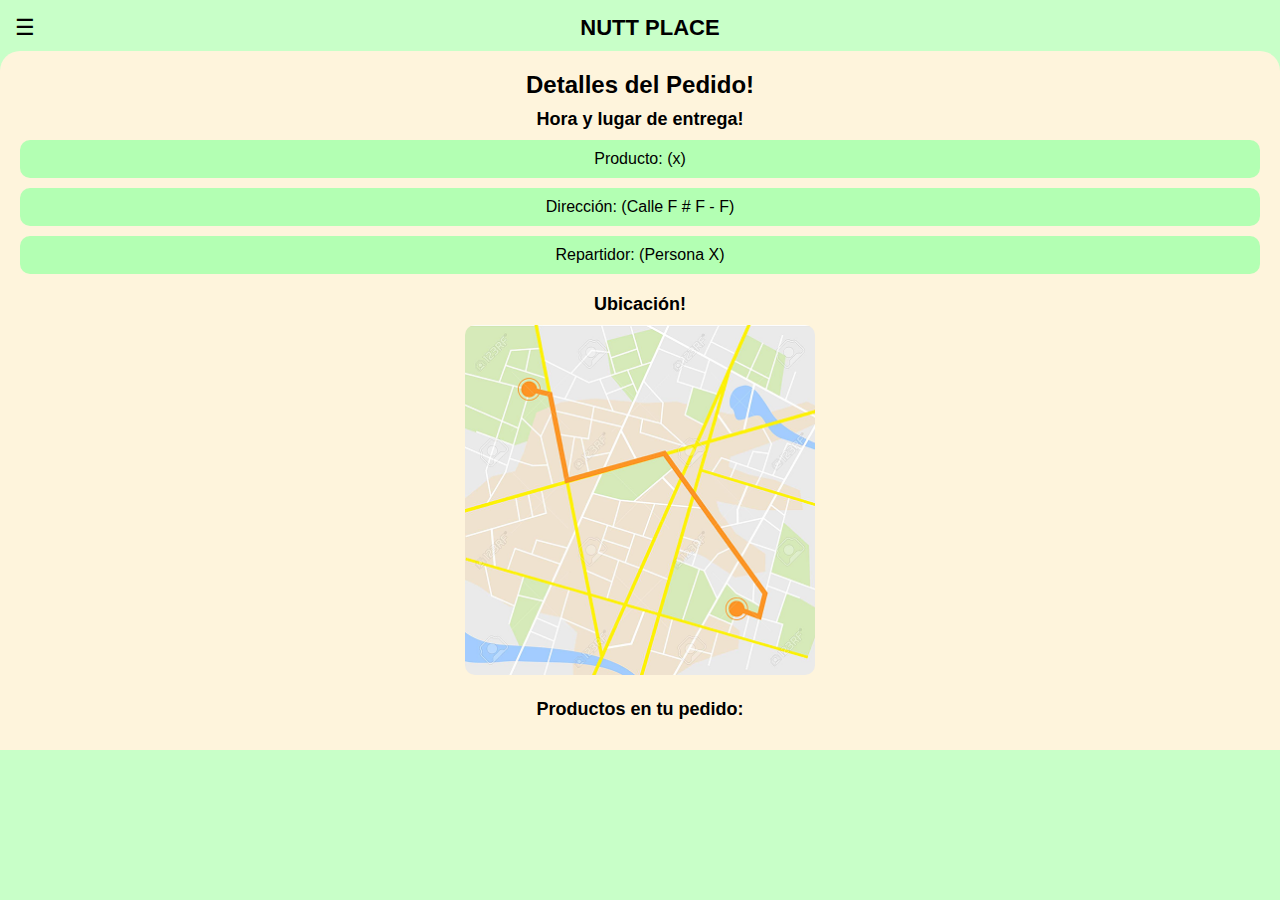
<file: rastreo.html>
<!DOCTYPE html>
<html lang="es">
<head>
    <meta charset="UTF-8">
    <meta name="viewport" content="width=device-width, initial-scale=1.0">
    <title>Rastreo de Pedido</title>
    <style>
    
        * {
            margin: 0;
            padding: 0;
            box-sizing: border-box;
        }


        body {
            font-family: Arial, sans-serif;
            background-color: #c8ffc8; 
        }

   
        .header {
            display: flex;
            align-items: center;
            justify-content: space-between;
            background-color: #c8ffc8;
            padding: 15px;
        }
        .menu-button {
            background: none;
            border: none;
            font-size: 22px;
            cursor: pointer;
        }
        .logo {
            font-size: 22px;
            font-weight: bold;
        }

   
        .container {
            background-color: #FEF4DC; 
            padding: 20px;
            border-top-left-radius: 20px;
            border-top-right-radius: 20px;
            margin-top: -5px; 
            text-align: center;
        }

       
        .container h2 {
            font-size: 24px;
            margin-bottom: 10px;
        }

       
        .pedido-detalles {
            margin-bottom: 20px;
        }
        .pedido-detalles h3 {
            margin-bottom: 10px;
            font-size: 18px;
        }
        .detalle-box {
            background-color: #b3ffb3;
            padding: 10px;
            margin: 10px 0;
            border-radius: 10px;
            font-size: 16px;
        }

        .mapa {
            margin: 20px 0;
        }
        .mapa h3 {
            font-size: 18px;
            margin-bottom: 10px;
        }
        .mapa-imagen {
            width: 100%;
            max-width: 350px;
            border-radius: 10px;
        }

        .productos {
            margin-top: 20px;
        }
        .productos h3 {
            font-size: 18px;
            margin-bottom: 10px;
        }
        ul {
            list-style: none;
            padding: 0;
        }
        li {
            background-color: #9DE89A;
            padding: 10px;
            margin: 10px 0;
            border-radius: 10px;
            font-size: 16px;
        }
    </style>
</head>
<body>

    <header class="header">

        <button class="menu-button" onclick="window.location.href='index.html'">☰</button>
        <h1 class="logo">NUTT PLACE</h1>

        <div></div>
    </header>


    <main class="container">
        <h2>Detalles del Pedido!</h2>

        <section class="pedido-detalles">
            <h3>Hora y lugar de entrega!</h3>
            <div class="detalle-box">Producto: (x)</div>
            <div class="detalle-box">Dirección: (Calle F # F - F)</div>
            <div class="detalle-box">Repartidor: (Persona X)</div>
        </section>

        <section class="mapa">
            <h3>Ubicación!</h3>
            <img src="mapa.png" alt="Mapa de rastreo" class="mapa-imagen">
        </section>

        <section class="productos">
            <h3>Productos en tu pedido:</h3>
            <ul id="lista-productos"></ul>
        </section>
    </main>

    <script>
        document.addEventListener("DOMContentLoaded", function () {
            const productosCarrito = JSON.parse(localStorage.getItem("carrito")) || [];
            const listaProductos = document.getElementById("lista-productos");

            productosCarrito.forEach(producto => {
                const li = document.createElement("li");
                li.textContent = `${producto.nombre} - $${producto.precio}`;
                listaProductos.appendChild(li);
            });
        });
    </script>
</body>
</html>
</file>
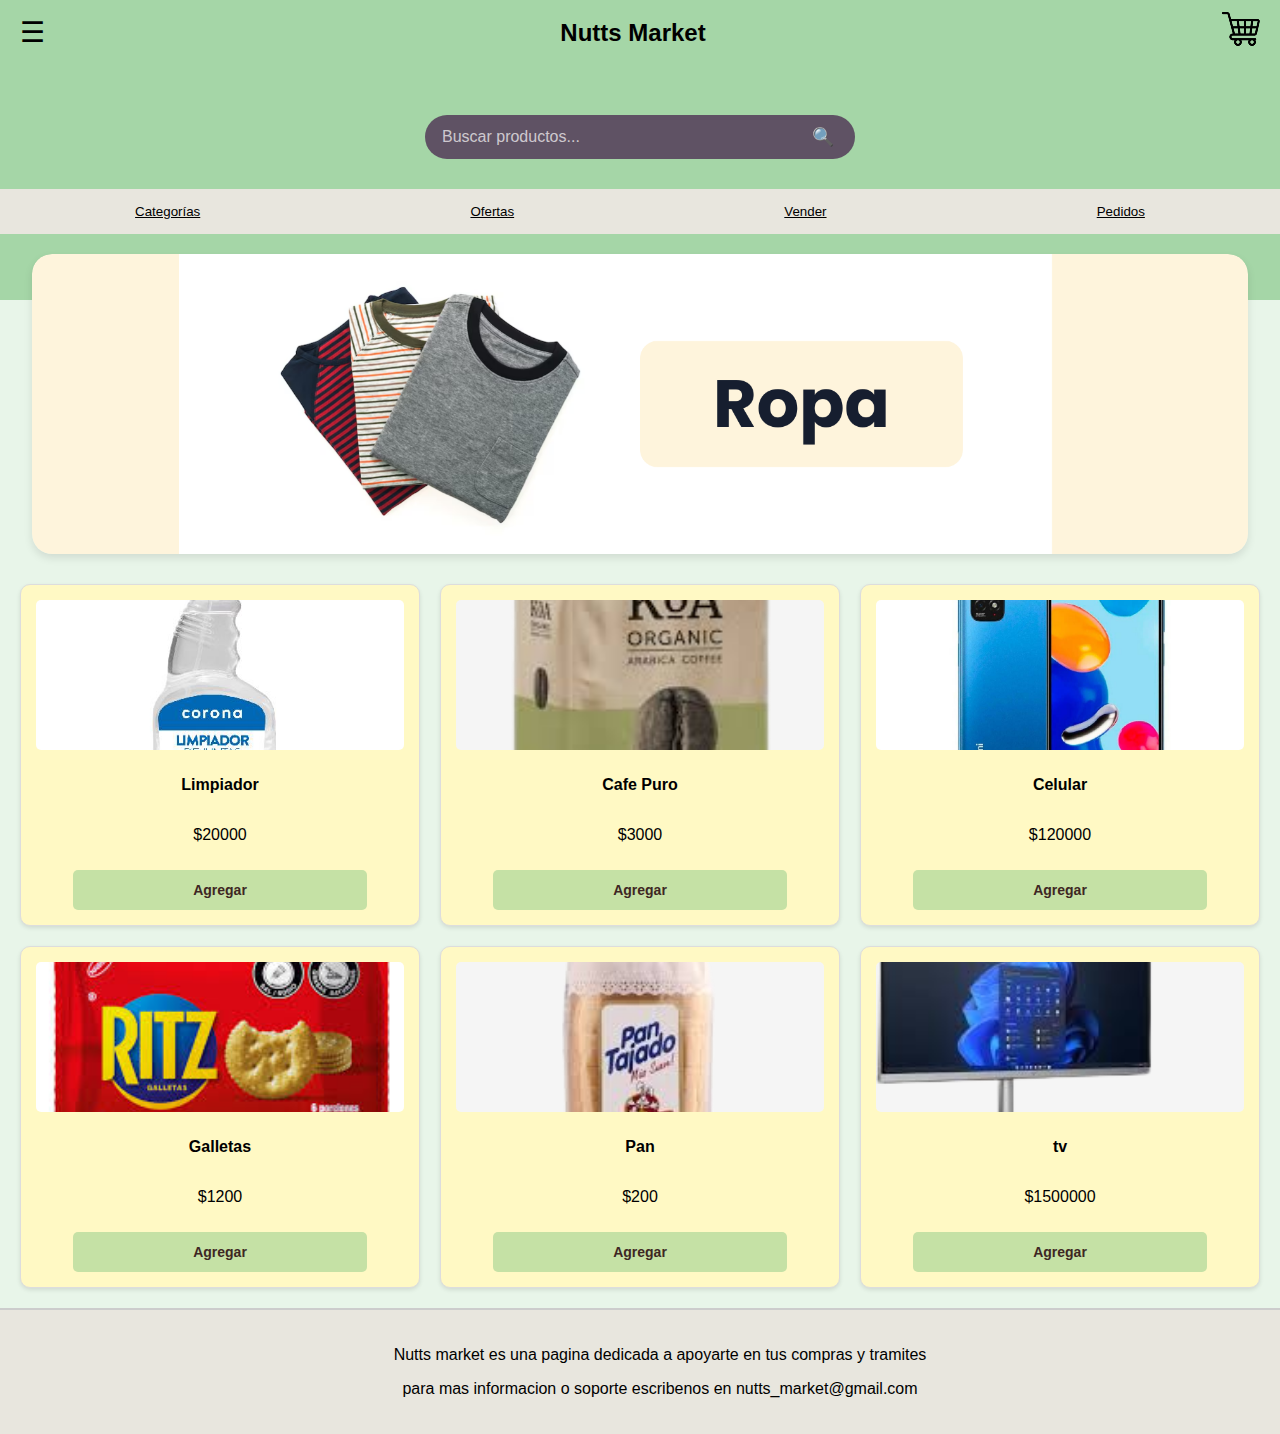
<file: ropa.html>
<!DOCTYPE html>
<html lang="es">
<head>
    <meta charset="UTF-8">
    <meta name="viewport" content="width=device-width, initial-scale=1.0">
    <title>Nutts Market</title>
    <link rel="icon" href="Bellota.ico" type="image/x-icon"/>
    <link rel="shortcut icon" href="Bellota.ico" type="image/x-icon">
    <link rel="stylesheet" href="style.css">
    <style>
        .imagen-placeholder {
            width: 100%;
            height: 150px; 
            background-color: #f5f5f5;
            display: flex;
            align-items: center;
            justify-content: center;
            overflow: hidden;
            margin-bottom: 10px;
        }
        
        .imagen-placeholder img {
            width: 100%;
            height: 100%;
            object-fit: cover; 
        }
        
        .producto-imagen-grande {
            width: 100%;
            height: 300px; 
            background-color: #f5f5f5;
            display: flex;
            align-items: center;
            justify-content: center;
            overflow: hidden;
            margin-bottom: 15px;
        }
        
        .producto-imagen-grande img {
            width: 100%;
            height: 100%;
            object-fit: contain; 
        }

        .categorias-container {
            display: flex;
            flex-wrap: wrap;
            justify-content: space-around;
            gap: 20px;
            padding: 20px;
        }

        .categoria {
            width: 140px;
            text-align: center;
            cursor: pointer;
            transition: transform 0.2s;
            margin-bottom: 15px;
        }

        .categoria:hover {
            transform: scale(1.05);
        }

        .categoria-imagen {
            width: 120px;
            height: 120px;
            border-radius: 50%;
            background-color: #f5f5f5;
            display: flex;
            align-items: center;
            justify-content: center;
            overflow: hidden;
            margin: 0 auto 10px;
        }

        .categoria-imagen img {
            width: 100%;
            height: 100%;
            object-fit: cover;
        }
        
        .categoria-bar {
            background-color: #e8e6de;
            padding: 10px;
            display: flex;
            justify-content: space-around;
        }
        
        .banner-container {
            width: 95%;
            margin: 20px auto;
            border-radius: 20px; 
            overflow: hidden; 
            box-shadow: 0 4px 8px rgba(0,0,0,0.1); 
        }
        .banner-principal {
            width: 100%;
            height: 300px;
            overflow: hidden;
            display: flex;
            align-items: center;
            justify-content: center;
            border-radius: 20px; 
        }
        
        .banner-principal img {
            width: 100%;
            height: 100%;
            object-fit: cover;
        }

        .info-container {
            width: 100%;
            background-color: #e8e6de;
            padding: 20px;
            text-align: center;
            margin-top: 20px;
            border-top: 2px solid #ccc;
        }

        #modal-producto .modal-contenido {

            background-color: #ffffff; 
            border-radius: 10px;
            padding: 20px;
            max-width: 320px;
            margin: 5% auto; 
        }

        #modal-producto .producto-detalle {
            text-align: center;
        }

        #modal-producto .producto-detalle h2 {
            margin: 10px 0;
            font-size: 20px;
        }

        #modal-producto .producto-detalle .producto-precio {
            color: red;
            font-size: 24px;
            margin: 10px 0;
            font-weight: bold;
        }

        #modal-producto .producto-detalle .botones-compra {
            display: flex;
            flex-direction: column;
            gap: 10px;
            margin: 20px 0;
        }
        #modal-producto .producto-detalle .botones-compra button {
            background-color: #b3e6b3;
            border: none;
            padding: 10px;
            cursor: pointer;
            border-radius: 5px;
            font-size: 16px;
        }

        #modal-producto .producto-detalle .descripcion,
        #modal-producto .producto-detalle .reseñas {
            text-align: left;
            background-color: #fff;
            padding: 10px;
            margin-bottom: 10px;
            border-radius: 5px;
        }
        #modal-producto .producto-detalle .descripcion h3,
        #modal-producto .producto-detalle .reseñas h3 {
            margin-top: 0;
        }
    </style>
</head>
<body onclick="closeMenu(event)">
    <div class="yellow-background"></div>
    <div class="top-bar-container"></div>
    
    <div class="top-bar">
        <button class="menu-button" onclick="toggleMenu(event)">☰</button>
        <h1 class="title">Nutts Market</h1>
        <div class="top-buttons">
            <button class="cart-button" onclick="verCarrito()"><img src="carro.png"></button>
        </div>
    </div>

    <div class="menu-hamburguesa" id="menu">
        <button onclick="window.location.href='login.html'">Iniciar Sesión</button>
        <button onclick="window.location.href='index.html'">Inicio</button>
        <button onclick="document.getElementById('search').focus()">Buscar</button>
        <button onclick="mostrarModalCategorias()">Categorías</button>
        <button onclick="window.location.href='carrito.html'">Mis Compras</button>
        <button onclick="window.location.href='rastreo.html'">Rastreo de Pedido</button>
        <button onclick="alert('Información presionada')">Info</button>
        <button onclick="alert('Contacto presionado')">Contacto</button>
    </div>

    <div class="search-bar">
        <input type="text" id="search" placeholder="Buscar productos...">
        <button onclick="buscarProducto()">🔍</button>
    </div>

    <div class="categoria-bar">
        <button onclick="mostrarModalCategorias()">Categorías</button>
        <button onclick="window.location.href='ofertas.html'">Ofertas</button>
        <button onclick="window.location.href='vender.html'">Vender</button>
        <button onclick="window.location.href='carrito.html'">Pedidos</button>
    </div>

    <div class="banner-container">
        <div class="banner-principal">
            <img src="3.png" alt="Banner Principal" onerror="this.onerror=null; this.src=''; this.alt='Banner no disponible'; this.parentNode.style.backgroundColor='#f5f5f5';">
        </div>
    </div>

    <h2></h2>
    <div id="productos" class="productos-container"></div>


    <div id="modal-producto" class="modal">
        <div class="modal-contenido">
            <span class="cerrar-modal" onclick="cerrarModal()">&times;</span>
            <div id="detalle-producto" class="producto-detalle"></div>
        </div>
    </div>


    <div id="modal-categorias" class="modal">
        <div class="modal-contenido">
            <span class="cerrar-modal" onclick="cerrarModalCategorias()">&times;</span>
            <h2>Categorías</h2>
            <div id="categorias-listado" class="categorias-container"></div>
        </div>
    </div>

    <script>
        const productos = [
            {
                nombre: "Limpiador",
                precio: 20000,
                descripcion: "Un limpiador multiusos para tu hogar.",
                categoria: "Hogar",
                stock: 25,
                imagen: "limpiador.jpg"
            },
            {  
                nombre: "Cafe Puro",
                precio: 3000,
                descripcion: "Café 100% puro para iniciar tu día con energía.",
                categoria: "Alimentos",
                stock: 25,
                imagen: "cafe.png"
            },
            {
                nombre: "Celular",
                precio: 120000,
                descripcion: "Smartphone de última generación con gran capacidad.",
                categoria: "Tecnología",
                stock: 25,
                imagen: "phone.jpg"
            },
            {
                nombre: "Galletas",
                precio: 1200,
                descripcion: "Galletas crujientes para disfrutar en cualquier momento.",
                categoria: "Alimentos",
                stock: 25,
                imagen: "galletas.jpg"
            },
            {
                nombre: "Pan",
                precio: 200,
                descripcion: "Pan fresco recién horneado.",
                categoria: "Alimentos",
                stock: 25,
                imagen: "pan.png"
            },
            {
                nombre: "tv",
                precio: 1500000,
                descripcion: "Pantalla de alta definición para tu entretenimiento.",
                categoria: "Tecnología",
                stock: 25,
                imagen: "tv.png"
            }
        ];
        
        const categorias = [
            {
                nombre: "Tecnologia",
                imagen: "phone.jpg"
            },
            {
                nombre: "Alimentos",
                imagen: "zanahoria.png"
            },
            {
                nombre: "Ropa",
                imagen: "vestido.jpg"
            },
            {
                nombre: "Hogar",
                imagen: "sala.jpg"
            },
            {
                nombre: "Ofertas",
                imagen: "ofertas.jpg"
            },
            {
                nombre: "Cocina",
                imagen: "ollas.jpg"
            }
        ];
        
        let carrito = JSON.parse(localStorage.getItem("carrito")) || [];

        function mostrarProductos() {
            const contenedor = document.getElementById("productos");
            contenedor.innerHTML = "";
            productos.forEach((p, index) => {
                const div = document.createElement("div");
                div.classList.add("producto");
                
                let imagenHTML = `<div class='imagen-placeholder'>`;
                if (p.imagen) {
                    imagenHTML += `<img src="${p.imagen}" alt="${p.nombre}" onerror="this.style.display='none'; this.parentNode.innerHTML='${p.nombre}';"></div>`;
                } else {
                    imagenHTML += `${p.nombre}</div>`;
                }
                
                div.innerHTML = `
                    ${imagenHTML}
                    <p><strong>${p.nombre}</strong></p>
                    <p>$${p.precio}</p>
                    <button onclick="agregarAlCarrito(${index}, event)">Agregar</button>
                `;
                
                div.addEventListener('click', function(event) {
                    if (!event.target.closest('button')) {
                        mostrarDetalleProducto(index);
                    }
                });
                contenedor.appendChild(div);
            });
        }

        function mostrarModalCategorias() {
            const categoriasContainer = document.getElementById("categorias-listado");
            categoriasContainer.innerHTML = "";
            
            categorias.forEach((cat) => {
                const div = document.createElement("div");
                div.classList.add("categoria");
                
                let imagenHTML = `<div class='categoria-imagen'>`;
                if (cat.imagen) {
                    imagenHTML += `<img src="${cat.imagen}" alt="${cat.nombre}" onerror="this.style.display='none'; this.parentNode.innerHTML='${cat.nombre}';"></div>`;
                } else {
                    imagenHTML += `${cat.nombre}</div>`;
                }
                
                div.innerHTML = `
                    ${imagenHTML}
                    <p><strong>${cat.nombre}</strong></p>
                `;
                
                div.addEventListener('click', function() {
                    irAPaginaCategoria(cat.nombre);
                });
                
                categoriasContainer.appendChild(div);
            });
            
            document.getElementById("modal-categorias").style.display = "block";
        }

        function cerrarModalCategorias() {
            document.getElementById("modal-categorias").style.display = "none";
        }

        function irAPaginaCategoria(categoria) {
            const nombreArchivo = categoria.toLowerCase().normalize("NFD").replace(/[\u0300-\u036f]/g, "") + ".html";
            window.location.href = nombreArchivo;
        }


        function mostrarDetalleProducto(id) {
            const producto = productos[id];
            const detalleContainer = document.getElementById("detalle-producto");
            
            let imagenHTML = `<div class="producto-imagen-grande">`;
            if (producto.imagen) {
                imagenHTML += `<img src="${producto.imagen}" alt="${producto.nombre}" onerror="this.style.display='none'; this.parentNode.innerHTML='Imagen de ${producto.nombre}';"></div>`;
            } else {
                imagenHTML += `Imagen de ${producto.nombre}</div>`;
            }
            
   
            detalleContainer.innerHTML = `
                ${imagenHTML}
                <h2>Producto (${producto.nombre})</h2>
                <div class="producto-precio">$${producto.precio}</div>
                
                <div class="botones-compra">
                    <button onclick="comprarAhora(${id})">Comprar ahora</button>
                    <button onclick="agregarAlCarrito(${id})">Agregar al carrito</button>
                </div>

                <div class="descripcion">
                    <h3>Descripción</h3>
                    <p><strong>Categoría:</strong> ${producto.categoria}</p>
                    <p><strong>Stock disponible:</strong> ${producto.stock} unidades</p>
                    <p>${producto.descripcion}</p>
                </div>
                
                <div class="reseñas">
                    <h3>Reseñas</h3>
                    <p>Aquí aparecerían las reseñas de otros usuarios</p>
                </div>
            `;
            document.getElementById("modal-producto").style.display = "block";
        }
    
        function comprarAhora(id) {
            alert("¡Compra realizada con éxito!");
        
        }

        function cerrarModal() {
            document.getElementById("modal-producto").style.display = "none";
        }

        window.onclick = function(event) {
            const modal = document.getElementById("modal-producto");
            const modalCategorias = document.getElementById("modal-categorias");
            if (event.target == modal) {
                modal.style.display = "none";
            }
            if (event.target == modalCategorias) {
                modalCategorias.style.display = "none";
            }
        }

        function agregarAlCarrito(id, event) {
            if (event) {
                event.stopPropagation();
            }
            const producto = productos[id];
            carrito.push(producto);
            localStorage.setItem("carrito", JSON.stringify(carrito));
            alert(`¡${producto.nombre} agregado al carrito!`);
        }

        function verCarrito() {
            window.location.href = "carrito.html";
        }

        function buscarProducto() {
            const filtro = document.getElementById("search").value.toLowerCase();
            const contenedor = document.getElementById("productos");
            contenedor.innerHTML = "";
            
            const resultados = productos.filter(p => 
                p.nombre.toLowerCase().includes(filtro) || 
                p.descripcion.toLowerCase().includes(filtro) ||
                p.categoria.toLowerCase().includes(filtro)
            );
            
            resultados.forEach((p) => {
                const productoIndex = productos.indexOf(p);
                const div = document.createElement("div");
                div.classList.add("producto");
                
                let imagenHTML = `<div class='imagen-placeholder'>`;
                if (p.imagen) {
                    imagenHTML += `<img src="${p.imagen}" alt="${p.nombre}" onerror="this.style.display='none'; this.parentNode.innerHTML='${p.nombre}';"></div>`;
                } else {
                    imagenHTML += `${p.nombre}</div>`;
                }
                
                div.innerHTML = `
                    ${imagenHTML}
                    <p><strong>${p.nombre}</strong></p>
                    <p>$${p.precio}</p>
                    <button onclick="agregarAlCarrito(${productoIndex}, event)">Agregar</button>
                `;
                
                div.addEventListener('click', function(event) {
                    if (!event.target.closest('button')) {
                        mostrarDetalleProducto(productoIndex);
                    }
                });
                contenedor.appendChild(div);
            });
        }

        function toggleMenu(event) {
            event.stopPropagation(); 
            document.getElementById("menu").classList.toggle("active");
        }

        function closeMenu(event) {
            const menu = document.getElementById("menu");
            if (!menu.contains(event.target) && !event.target.closest(".menu-button")) {
                menu.classList.remove("active");
            }
        }

        mostrarProductos();
    </script>
    
    <div class="info-container">
        <p>Nutts market es una pagina dedicada a apoyarte en tus compras y tramites</p>
        <p>para mas informacion o soporte escribenos en nutts_market@gmail.com</p>
    </div>
</body>
</html>
</file>
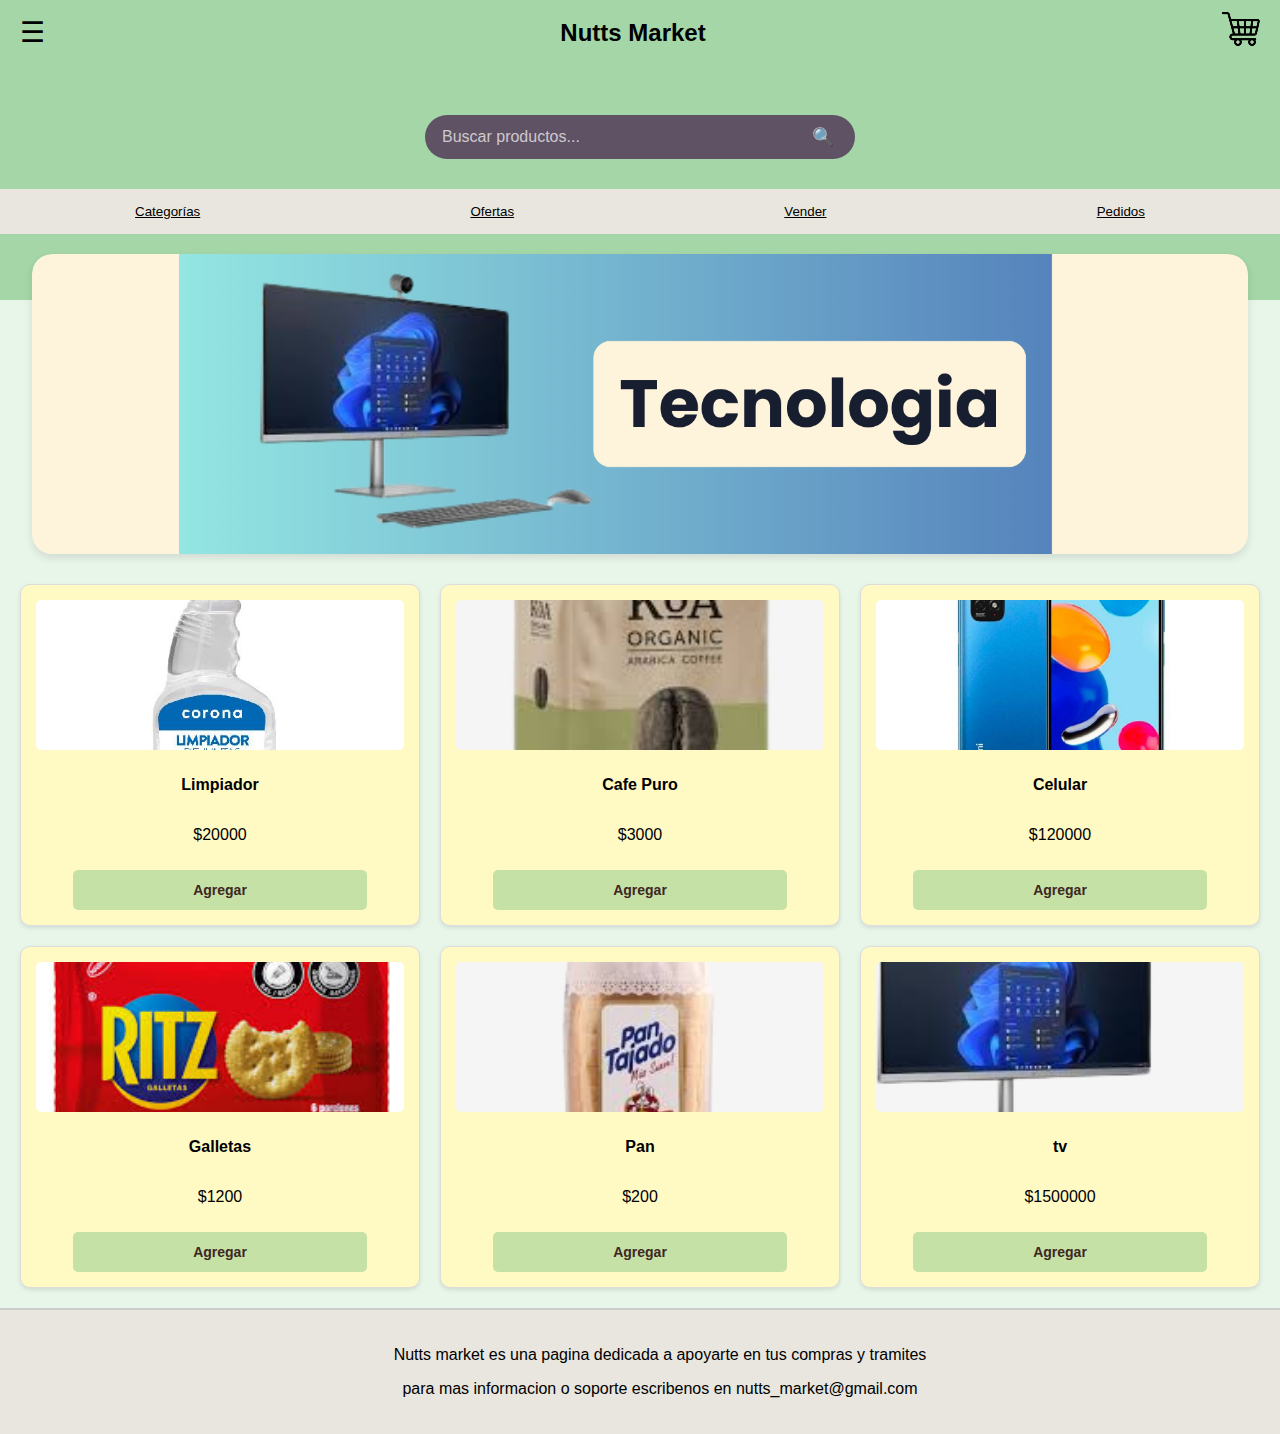
<file: tecnologia.html>
<!DOCTYPE html>
<html lang="es">
<head>
    <meta charset="UTF-8">
    <meta name="viewport" content="width=device-width, initial-scale=1.0">
    <title>Nutts Market</title>
    <link rel="icon" href="Bellota.ico" type="image/x-icon"/>
    <link rel="shortcut icon" href="Bellota.ico" type="image/x-icon">
    <link rel="stylesheet" href="style.css">
    <style>
        .imagen-placeholder {
            width: 100%;
            height: 150px; 
            background-color: #f5f5f5;
            display: flex;
            align-items: center;
            justify-content: center;
            overflow: hidden;
            margin-bottom: 10px;
        }
        
        .imagen-placeholder img {
            width: 100%;
            height: 100%;
            object-fit: cover; 
        }
        
        .producto-imagen-grande {
            width: 100%;
            height: 300px; 
            background-color: #f5f5f5;
            display: flex;
            align-items: center;
            justify-content: center;
            overflow: hidden;
            margin-bottom: 15px;
        }
        
        .producto-imagen-grande img {
            width: 100%;
            height: 100%;
            object-fit: contain; 
        }

        .categorias-container {
            display: flex;
            flex-wrap: wrap;
            justify-content: space-around;
            gap: 20px;
            padding: 20px;
        }

        .categoria {
            width: 140px;
            text-align: center;
            cursor: pointer;
            transition: transform 0.2s;
            margin-bottom: 15px;
        }

        .categoria:hover {
            transform: scale(1.05);
        }

        .categoria-imagen {
            width: 120px;
            height: 120px;
            border-radius: 50%;
            background-color: #f5f5f5;
            display: flex;
            align-items: center;
            justify-content: center;
            overflow: hidden;
            margin: 0 auto 10px;
        }

        .categoria-imagen img {
            width: 100%;
            height: 100%;
            object-fit: cover;
        }
        
        .categoria-bar {
            background-color: #e8e6de;
            padding: 10px;
            display: flex;
            justify-content: space-around;
        }
        
        .banner-container {
            width: 95%;
            margin: 20px auto;
            border-radius: 20px; 
            overflow: hidden; 
            box-shadow: 0 4px 8px rgba(0,0,0,0.1); 
        }
        .banner-principal {
            width: 100%;
            height: 300px;
            overflow: hidden;
            display: flex;
            align-items: center;
            justify-content: center;
            border-radius: 20px; 
        }
        
        .banner-principal img {
            width: 100%;
            height: 100%;
            object-fit: cover;
        }

        .info-container {
            width: 100%;
            background-color: #e8e6de;
            padding: 20px;
            text-align: center;
            margin-top: 20px;
            border-top: 2px solid #ccc;
        }

        #modal-producto .modal-contenido {

            background-color: #ffffff; 
            border-radius: 10px;
            padding: 20px;
            max-width: 320px;
            margin: 5% auto; 
        }

        #modal-producto .producto-detalle {
            text-align: center;
        }

        #modal-producto .producto-detalle h2 {
            margin: 10px 0;
            font-size: 20px;
        }

        #modal-producto .producto-detalle .producto-precio {
            color: red;
            font-size: 24px;
            margin: 10px 0;
            font-weight: bold;
        }

        #modal-producto .producto-detalle .botones-compra {
            display: flex;
            flex-direction: column;
            gap: 10px;
            margin: 20px 0;
        }
        #modal-producto .producto-detalle .botones-compra button {
            background-color: #b3e6b3;
            border: none;
            padding: 10px;
            cursor: pointer;
            border-radius: 5px;
            font-size: 16px;
        }

        #modal-producto .producto-detalle .descripcion,
        #modal-producto .producto-detalle .reseñas {
            text-align: left;
            background-color: #fff;
            padding: 10px;
            margin-bottom: 10px;
            border-radius: 5px;
        }
        #modal-producto .producto-detalle .descripcion h3,
        #modal-producto .producto-detalle .reseñas h3 {
            margin-top: 0;
        }
    </style>
</head>
<body onclick="closeMenu(event)">
    <div class="yellow-background"></div>
    <div class="top-bar-container"></div>
    
    <div class="top-bar">
        <button class="menu-button" onclick="toggleMenu(event)">☰</button>
        <h1 class="title">Nutts Market</h1>
        <div class="top-buttons">
            <button class="cart-button" onclick="verCarrito()"><img src="carro.png"></button>
        </div>
    </div>

    <div class="menu-hamburguesa" id="menu">
        <button onclick="window.location.href='login.html'">Iniciar Sesión</button>
        <button onclick="window.location.href='index.html'">Inicio</button>
        <button onclick="document.getElementById('search').focus()">Buscar</button>
        <button onclick="mostrarModalCategorias()">Categorías</button>
        <button onclick="window.location.href='carrito.html'">Mis Compras</button>
        <button onclick="window.location.href='rastreo.html'">Rastreo de Pedido</button>
        <button onclick="alert('Información presionada')">Info</button>
        <button onclick="alert('Contacto presionado')">Contacto</button>
    </div>

    <div class="search-bar">
        <input type="text" id="search" placeholder="Buscar productos...">
        <button onclick="buscarProducto()">🔍</button>
    </div>

    <div class="categoria-bar">
        <button onclick="mostrarModalCategorias()">Categorías</button>
        <button onclick="window.location.href='ofertas.html'">Ofertas</button>
        <button onclick="window.location.href='vender.html'">Vender</button>
        <button onclick="window.location.href='carrito.html'">Pedidos</button>
    </div>

    <div class="banner-container">
        <div class="banner-principal">
            <img src="1.png" alt="Banner Principal" onerror="this.onerror=null; this.src=''; this.alt='Banner no disponible'; this.parentNode.style.backgroundColor='#f5f5f5';">
        </div>
    </div>

    <h2></h2>
    <div id="productos" class="productos-container"></div>


    <div id="modal-producto" class="modal">
        <div class="modal-contenido">
            <span class="cerrar-modal" onclick="cerrarModal()">&times;</span>
            <div id="detalle-producto" class="producto-detalle"></div>
        </div>
    </div>


    <div id="modal-categorias" class="modal">
        <div class="modal-contenido">
            <span class="cerrar-modal" onclick="cerrarModalCategorias()">&times;</span>
            <h2>Categorías</h2>
            <div id="categorias-listado" class="categorias-container"></div>
        </div>
    </div>

    <script>
        const productos = [
            {
                nombre: "Limpiador",
                precio: 20000,
                descripcion: "Un limpiador multiusos para tu hogar.",
                categoria: "Hogar",
                stock: 25,
                imagen: "limpiador.jpg"
            },
            {  
                nombre: "Cafe Puro",
                precio: 3000,
                descripcion: "Café 100% puro para iniciar tu día con energía.",
                categoria: "Alimentos",
                stock: 25,
                imagen: "cafe.png"
            },
            {
                nombre: "Celular",
                precio: 120000,
                descripcion: "Smartphone de última generación con gran capacidad.",
                categoria: "Tecnología",
                stock: 25,
                imagen: "phone.jpg"
            },
            {
                nombre: "Galletas",
                precio: 1200,
                descripcion: "Galletas crujientes para disfrutar en cualquier momento.",
                categoria: "Alimentos",
                stock: 25,
                imagen: "galletas.jpg"
            },
            {
                nombre: "Pan",
                precio: 200,
                descripcion: "Pan fresco recién horneado.",
                categoria: "Alimentos",
                stock: 25,
                imagen: "pan.png"
            },
            {
                nombre: "tv",
                precio: 1500000,
                descripcion: "Pantalla de alta definición para tu entretenimiento.",
                categoria: "Tecnología",
                stock: 25,
                imagen: "tv.png"
            }
        ];
        
        const categorias = [
            {
                nombre: "Tecnologia",
                imagen: "phone.jpg"
            },
            {
                nombre: "Alimentos",
                imagen: "zanahoria.png"
            },
            {
                nombre: "Ropa",
                imagen: "vestido.jpg"
            },
            {
                nombre: "Hogar",
                imagen: "sala.jpg"
            },
            {
                nombre: "Ofertas",
                imagen: "ofertas.jpg"
            },
            {
                nombre: "Cocina",
                imagen: "ollas.jpg"
            }
        ];
        
        let carrito = JSON.parse(localStorage.getItem("carrito")) || [];

        function mostrarProductos() {
            const contenedor = document.getElementById("productos");
            contenedor.innerHTML = "";
            productos.forEach((p, index) => {
                const div = document.createElement("div");
                div.classList.add("producto");
                
                let imagenHTML = `<div class='imagen-placeholder'>`;
                if (p.imagen) {
                    imagenHTML += `<img src="${p.imagen}" alt="${p.nombre}" onerror="this.style.display='none'; this.parentNode.innerHTML='${p.nombre}';"></div>`;
                } else {
                    imagenHTML += `${p.nombre}</div>`;
                }
                
                div.innerHTML = `
                    ${imagenHTML}
                    <p><strong>${p.nombre}</strong></p>
                    <p>$${p.precio}</p>
                    <button onclick="agregarAlCarrito(${index}, event)">Agregar</button>
                `;
                
                div.addEventListener('click', function(event) {
                    if (!event.target.closest('button')) {
                        mostrarDetalleProducto(index);
                    }
                });
                contenedor.appendChild(div);
            });
        }

        function mostrarModalCategorias() {
            const categoriasContainer = document.getElementById("categorias-listado");
            categoriasContainer.innerHTML = "";
            
            categorias.forEach((cat) => {
                const div = document.createElement("div");
                div.classList.add("categoria");
                
                let imagenHTML = `<div class='categoria-imagen'>`;
                if (cat.imagen) {
                    imagenHTML += `<img src="${cat.imagen}" alt="${cat.nombre}" onerror="this.style.display='none'; this.parentNode.innerHTML='${cat.nombre}';"></div>`;
                } else {
                    imagenHTML += `${cat.nombre}</div>`;
                }
                
                div.innerHTML = `
                    ${imagenHTML}
                    <p><strong>${cat.nombre}</strong></p>
                `;
                
                div.addEventListener('click', function() {
                    irAPaginaCategoria(cat.nombre);
                });
                
                categoriasContainer.appendChild(div);
            });
            
            document.getElementById("modal-categorias").style.display = "block";
        }

        function cerrarModalCategorias() {
            document.getElementById("modal-categorias").style.display = "none";
        }

        function irAPaginaCategoria(categoria) {
            const nombreArchivo = categoria.toLowerCase().normalize("NFD").replace(/[\u0300-\u036f]/g, "") + ".html";
            window.location.href = nombreArchivo;
        }


        function mostrarDetalleProducto(id) {
            const producto = productos[id];
            const detalleContainer = document.getElementById("detalle-producto");
            
            let imagenHTML = `<div class="producto-imagen-grande">`;
            if (producto.imagen) {
                imagenHTML += `<img src="${producto.imagen}" alt="${producto.nombre}" onerror="this.style.display='none'; this.parentNode.innerHTML='Imagen de ${producto.nombre}';"></div>`;
            } else {
                imagenHTML += `Imagen de ${producto.nombre}</div>`;
            }
            
   
            detalleContainer.innerHTML = `
                ${imagenHTML}
                <h2>Producto (${producto.nombre})</h2>
                <div class="producto-precio">$${producto.precio}</div>
                
                <div class="botones-compra">
                    <button onclick="comprarAhora(${id})">Comprar ahora</button>
                    <button onclick="agregarAlCarrito(${id})">Agregar al carrito</button>
                </div>

                <div class="descripcion">
                    <h3>Descripción</h3>
                    <p><strong>Categoría:</strong> ${producto.categoria}</p>
                    <p><strong>Stock disponible:</strong> ${producto.stock} unidades</p>
                    <p>${producto.descripcion}</p>
                </div>
                
                <div class="reseñas">
                    <h3>Reseñas</h3>
                    <p>Aquí aparecerían las reseñas de otros usuarios</p>
                </div>
            `;
            document.getElementById("modal-producto").style.display = "block";
        }
    
        function comprarAhora(id) {
            alert("¡Compra realizada con éxito!");
        
        }

        function cerrarModal() {
            document.getElementById("modal-producto").style.display = "none";
        }

        window.onclick = function(event) {
            const modal = document.getElementById("modal-producto");
            const modalCategorias = document.getElementById("modal-categorias");
            if (event.target == modal) {
                modal.style.display = "none";
            }
            if (event.target == modalCategorias) {
                modalCategorias.style.display = "none";
            }
        }

        function agregarAlCarrito(id, event) {
            if (event) {
                event.stopPropagation();
            }
            const producto = productos[id];
            carrito.push(producto);
            localStorage.setItem("carrito", JSON.stringify(carrito));
            alert(`¡${producto.nombre} agregado al carrito!`);
        }

        function verCarrito() {
            window.location.href = "carrito.html";
        }

        function buscarProducto() {
            const filtro = document.getElementById("search").value.toLowerCase();
            const contenedor = document.getElementById("productos");
            contenedor.innerHTML = "";
            
            const resultados = productos.filter(p => 
                p.nombre.toLowerCase().includes(filtro) || 
                p.descripcion.toLowerCase().includes(filtro) ||
                p.categoria.toLowerCase().includes(filtro)
            );
            
            resultados.forEach((p) => {
                const productoIndex = productos.indexOf(p);
                const div = document.createElement("div");
                div.classList.add("producto");
                
                let imagenHTML = `<div class='imagen-placeholder'>`;
                if (p.imagen) {
                    imagenHTML += `<img src="${p.imagen}" alt="${p.nombre}" onerror="this.style.display='none'; this.parentNode.innerHTML='${p.nombre}';"></div>`;
                } else {
                    imagenHTML += `${p.nombre}</div>`;
                }
                
                div.innerHTML = `
                    ${imagenHTML}
                    <p><strong>${p.nombre}</strong></p>
                    <p>$${p.precio}</p>
                    <button onclick="agregarAlCarrito(${productoIndex}, event)">Agregar</button>
                `;
                
                div.addEventListener('click', function(event) {
                    if (!event.target.closest('button')) {
                        mostrarDetalleProducto(productoIndex);
                    }
                });
                contenedor.appendChild(div);
            });
        }

        function toggleMenu(event) {
            event.stopPropagation(); 
            document.getElementById("menu").classList.toggle("active");
        }

        function closeMenu(event) {
            const menu = document.getElementById("menu");
            if (!menu.contains(event.target) && !event.target.closest(".menu-button")) {
                menu.classList.remove("active");
            }
        }

        mostrarProductos();
    </script>
    
    <div class="info-container">
        <p>Nutts market es una pagina dedicada a apoyarte en tus compras y tramites</p>
        <p>para mas informacion o soporte escribenos en nutts_market@gmail.com</p>
    </div>
</body>
</html>
</file>
<file: style.css>
/* =====================
   BASE Y UTILIDADES
===================== */
body {
    font-family: Arial, sans-serif;
    margin: 0;
    padding: 0;
    background-color: #e8f5e9;
    text-align: center;
}

.yellow-background {
    position: absolute;
    top: 0;
    left: 0;
    width: 100%;
    height: 300px;
    background-color: #a5d6a7;
    z-index: -1;
}

/* =====================
   HEADER / TOP BAR
===================== */
.top-bar,
.header {
    display: flex;
    align-items: center;
    justify-content: space-between;
    padding: 10px 20px;
    background-color: #a5d6a7;
}
.top-bar h1,
.header h1 {
    margin: 0;
    font-size: 24px;
    color: #000;
    flex-grow: 1;
}
.menu-button,
.cart-button,
.login-button,
.back-button {
    background: none;
    border: none;
    cursor: pointer;
    padding: 0;
}
.menu-button,
.cart-button {
    font-size: 28px;
}
.login-button {
    font-size: 14px;
    text-decoration: underline;
}
.back-button {
    font-size: 20px;
    margin: 15px;
}

/* =====================
   SEARCH BAR
===================== */
.search-bar {
    display: flex;
    align-items: center;
    background-color: #5F5264;
    border-radius: 25px;
    padding: 10px 15px;
    width: 100%;
    max-width: 400px;
    margin: 50px auto 20px;
    position: relative;
    z-index: 2;
}
.search-bar input {
    border: none;
    background: none;
    outline: none;
    color: white;
    flex: 1;
    font-size: 16px;
}
.search-bar input::placeholder {
    color: rgba(255, 255, 255, 0.7);
}
.search-bar button {
    background: none;
    border: none;
    cursor: pointer;
    color: white;
    font-size: 18px;
}

/* =====================
   CATEGORIA BAR
===================== */
.categoria-bar {
    display: flex;
    justify-content: center;
    gap: 20px;
    margin-top: 30px;
    font-size: 16px;
    font-weight: bold;
    position: relative;
    z-index: 1;
}
.categoria-bar button {
    background: none;
    border: none;
    cursor: pointer;
    text-decoration: underline;
    padding: 5px;
}

/* =====================
   MENU HAMBURGUESA
===================== */
.menu-hamburguesa {
    position: fixed;
    top: 0;
    left: -300px;
    width: 250px;
    height: 100%;
    background-color: #333;
    color: white;
    transition: left 0.3s ease;
    padding: 20px;
    display: flex;
    flex-direction: column;
    gap: 10px;
    z-index: 100;
}
.menu-hamburguesa.active {
    left: 0;
}

/* PRODUCTOS Y COMPONENTES*/
.productos-container {
    display: grid;
    grid-template-columns: repeat(3, 1fr);
    gap: 20px;
    padding: 0 20px;
    margin-bottom: 20px;
    position: relative;
    z-index: 1;
}

.producto {
    display: flex;
    flex-direction: column;
    align-items: center;
    padding: 15px;
    border: 1px solid #ddd;
    border-radius: 10px;
    text-align: center;
    background-color: #fff9c4;
    box-shadow: 0 2px 4px rgba(0,0,0,0.1);
    cursor: pointer;
    transition: transform 0.2s;
}
.producto:hover {
    transform: scale(1.03);
}
.imagen-placeholder {
    width: 150px;
    height: 150px;
    background-color: gray;
    margin-bottom: 10px;
    border-radius: 5px;
}
.producto button {
    background-color: #c5e1a5;
    color: #3e2723;
    border: none;
    padding: 12px 25px;
    border-radius: 5px;
    cursor: pointer;
    font-weight: bold;
    width: 80%;
    margin-top: 10px;
    font-size: 14px;
}
.producto button:hover {
    background-color: #aed581;
}

/* HEADERS Y TEXTOS*/
h2 {
    text-align: center;
    margin-top: 30px;
}

/*MODAL */
.modal {
    display: none;
    position: fixed;
    z-index: 1000;
    left: 0;
    top: 0;
    width: 100%;
    height: 100%;
    overflow: auto;
    background-color: rgba(0,0,0,0.7);
}
.modal-contenido {
    background-color: white;
    margin: 10% auto;
    padding: 20px;
    border-radius: 10px;
    width: 80%;
    max-width: 600px;
    position: relative;
}
.cerrar-modal {
    color: #aaa;
    float: right;
    font-size: 28px;
    font-weight: bold;
    cursor: pointer;
}
.cerrar-modal:hover {
    color: black;
}
.producto-detalle {
    display: flex;
    flex-direction: column;
    align-items: center;
}
.producto-imagen-grande {
    width: 100%;
    height: 200px;
    background-color: #ddd;
    margin-bottom: 15px;
    display: flex;
    justify-content: center;
    align-items: center;
    font-size: 24px;
    color: #888;
}
.producto-info {
    width: 100%;
    text-align: left;
}
.producto-precio {
    font-size: 24px;
    font-weight: bold;
    margin: 10px 0;
    color: #e67e22;
}
.producto-descripcion {
    margin-bottom: 15px;
    line-height: 1.5;
}
.agregar-carrito-modal {
    background-color: #c5e1a5;
    color: #3e2723;
    border: none;
    padding: 15px 30px;
    border-radius: 5px;
    cursor: pointer;
    font-weight: bold;
    width: 100%;
    margin-top: 15px;
    font-size: 16px;
}
.agregar-carrito-modal:hover {
    background-color: #aed581;
}

/* RESPONSIVE*/
@media (max-width: 768px) {
    .productos-container {
        grid-template-columns: repeat(2, 1fr);
    }
    .title {
        font-size: 30px;
    }
}
@media (max-width: 480px) {
    .productos-container {
        grid-template-columns: 1fr;
    }
    .categoria-bar {
        flex-wrap: wrap;
    }
}

/* 
   LOGIN */
.login-container {
    background-color: #d9f8d9;
    width: 90%;
    max-width: 400px;
    margin: 30px auto;
    padding: 30px 20px;
    border-radius: 10px;
    box-shadow: 0 2px 4px rgba(0,0,0,0.1);
    text-align: center;
}
#form-title {
    margin: 0 0 10px;
    font-size: 32px;
    font-weight: bold;
    color: #333;
}
.subheading {
    font-size: 14px;
    margin-bottom: 20px;
    color: #555;
}
.login-form {
    display: flex;
    flex-direction: column;
    gap: 12px;
    margin-bottom: 15px;
}
.login-form input[type="text"],
.login-form input[type="password"],
.login-form input[type="email"] {
    padding: 12px;
    border: 1px solid #ccc;
    border-radius: 8px;
    outline: none;
    font-size: 14px;
    background-color: #fefefe;
}
.login-form label {
    font-size: 14px;
    color: #444;
}
.toggle-button {
    background: none;
    border: none;
    color: #0066cc;
    cursor: pointer;
    font-size: 14px;
    text-decoration: underline;
    margin-top: -8px;
    margin-bottom: 10px;
}
.main-button {
    background: linear-gradient(to right, #ff9100, #ff3d00);
    border: none;
    color: #fff;
    padding: 12px;
    border-radius: 10px;
    cursor: pointer;
    font-size: 16px;
    font-weight: bold;
}
.main-button:hover {
    opacity: 0.9;
}

/* CHECKOUT */
.checkout-container {
    max-width: 400px;
    margin: 30px auto;
    background-color: #ffeef2;
    border-radius: 15px;
    box-shadow: 0 2px 4px rgba(0,0,0,0.1);
    padding: 20px;
    text-align: center;
}
.checkout-container h2 {
    margin-top: 0;
    font-size: 20px;
    margin-bottom: 20px;
    color: #000;
}
.opciones-pago {
    display: flex;
    flex-wrap: wrap;
    justify-content: center;
    gap: 10px;
    margin-bottom: 20px;
}
.opcion {
    background-color: #6ac46a;
    color: #fff;
    border: none;
    border-radius: 10px;
    padding: 10px 15px;
    cursor: pointer;
    font-weight: bold;
    transition: background-color 0.2s;
}
.opcion:hover,
.seleccionado {
    background-color: #57a557;
}
.detalles {
    display: none;
    margin-bottom: 20px;
}
.detalles input {
    width: 80%;
    margin: 5px 0;
    padding: 10px;
    border-radius: 8px;
    border: 1px solid #ccc;
    outline: none;
    font-size: 14px;
    background-color: #c8f7c5;
}
.botones-container {
    display: flex;
    flex-direction: column;
    gap: 10px;
    margin-top: 20px;
}
.botones-container button {
    background-color: #6A5B6E;
    color: #fff;
    border: none;
    padding: 12px;
    border-radius: 10px;
    cursor: pointer;
    font-weight: bold;
    font-size: 16px;
    transition: background-color 0.2s;
}
.botones-container button:hover {
    background-color: #57a557;
}

/* CARRITO*/
.carrito-container {
    width: 90%;
    max-width: 400px;
    background-color: #FEF4DC;
    border-radius: 15px;
    padding: 20px;
    margin: 20px auto;
    box-shadow: 0 2px 4px rgba(0,0,0,0.1);
}
.productos-lista {
    max-height: 300px;
    overflow-y: auto;
    padding: 10px;
    border-radius: 10px;
}
.carrito-container .producto {
    
    display: flex;
    align-items: center;
    background-color: #6ac46a;
    padding: 10px;
    border-radius: 10px;
    margin-bottom: 10px;
    color: white;
}
.carrito-container .imagen-placeholder {
    width: 40px;
    height: 40px;
    background-color: gray;
    border-radius: 50%;
    margin-right: 10px;
}
.carrito-container .producto-info {
    flex-grow: 1;
    text-align: left;
}
.carrito-container .producto-info p {
    margin: 0;
    font-size: 14px;
}
.carrito-container .producto-info .precio {
    font-weight: bold;
    text-align: center;
    display: block;
}
.carrito-container .botones-container button {
    background-color: #6A5B6E;
    color: #ffffff;
    border: none;
    padding: 12px;
    border-radius: 10px;
    cursor: pointer;
    width: 100%;
    margin-top: 10px;
    font-size: 16px;
}
.carrito-container .botones-container button:hover {
    background-color: #57a557;
}
.carrito-logo {
    width: 80px;
    margin-bottom: 10px;
}

/*RASTREO*/
.container {
    background-color: #FFE7E6;
    padding: 20px;
    border-top-left-radius: 20px;
    border-top-right-radius: 20px;
    margin: 20px;
    text-align: center;
}
.productos {
    margin-top: 20px;
}
.productos h3 {
    font-size: 18px;
    font-weight: bold;
}
ul {
    list-style: none;
    padding: 0;
}
li {
    background-color: #9DE89A;
    padding: 10px;
    margin: 10px 0;
    border-radius: 10px;
    font-size: 16px;
}
.mapa {
    margin-top: 20px;
}
.mapa-imagen {
    width: 100%;
    max-width: 350px;
    border-radius: 10px;
}
</file>
